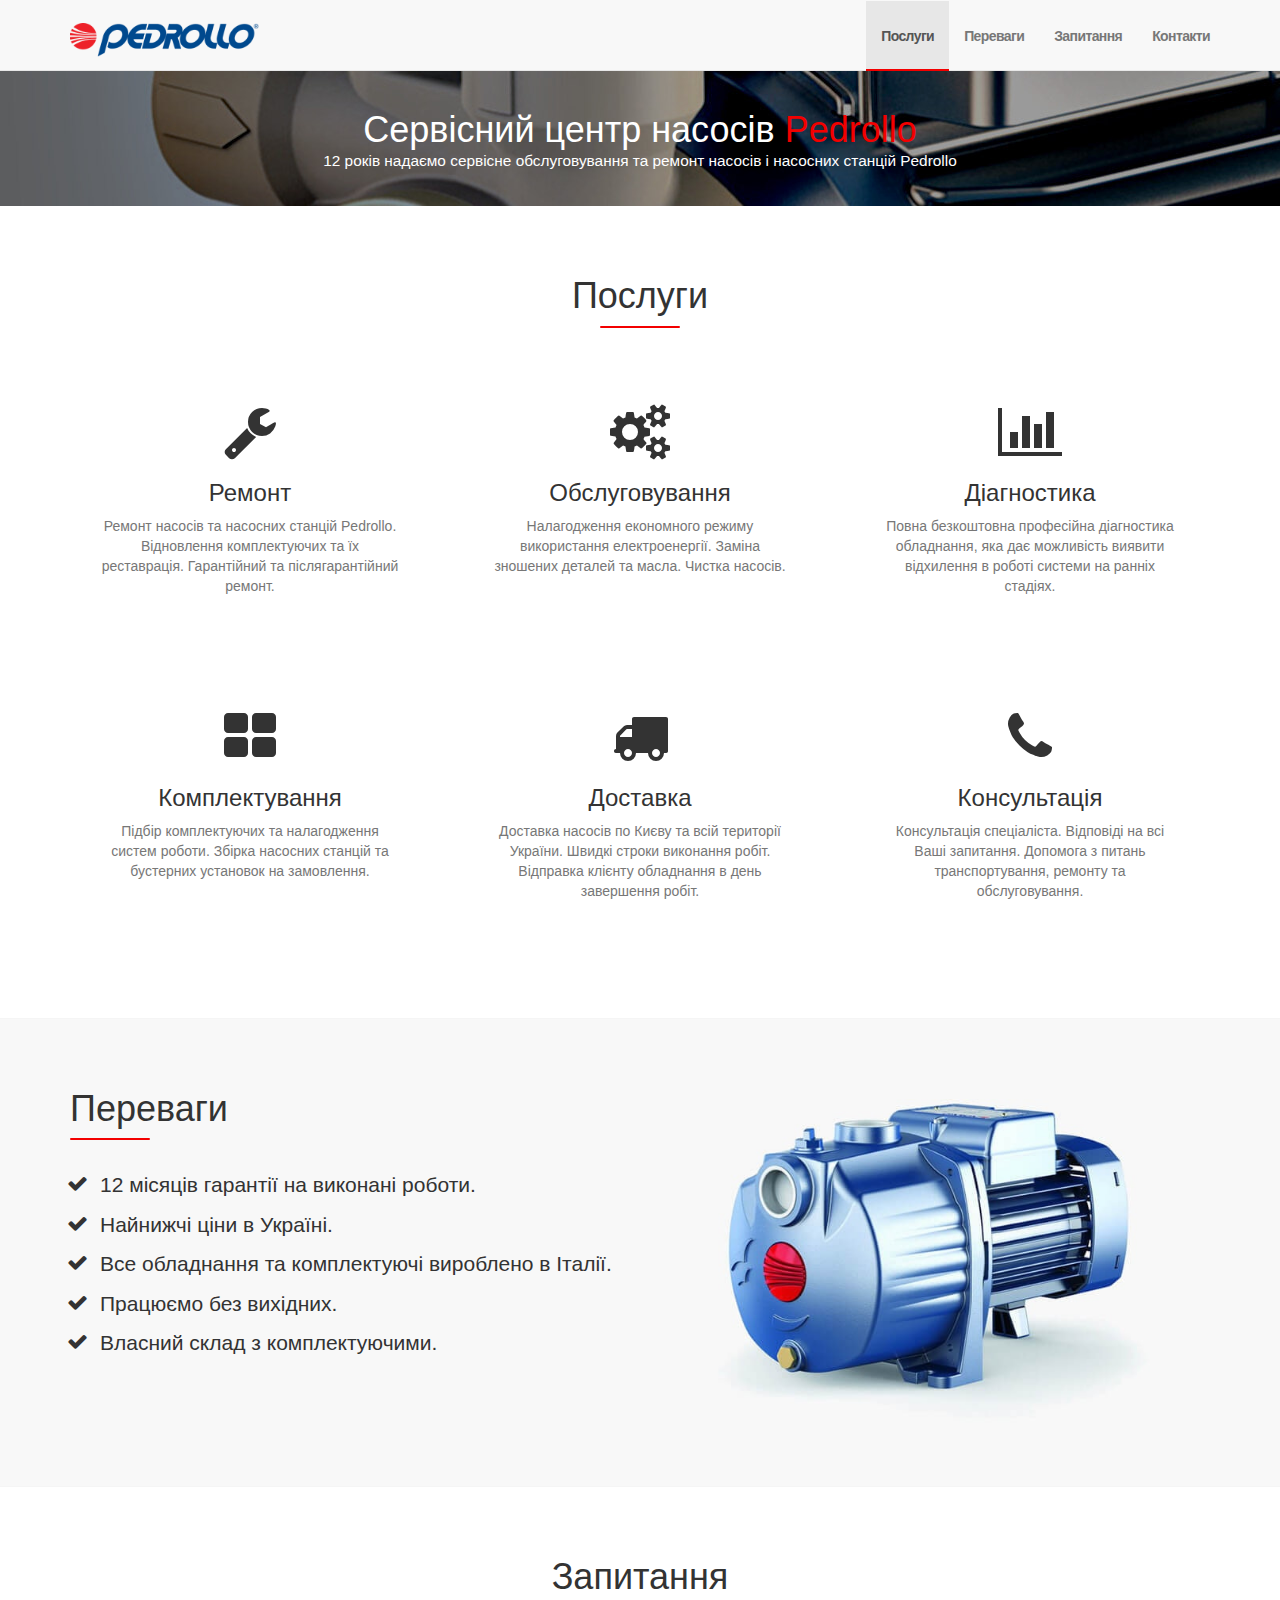
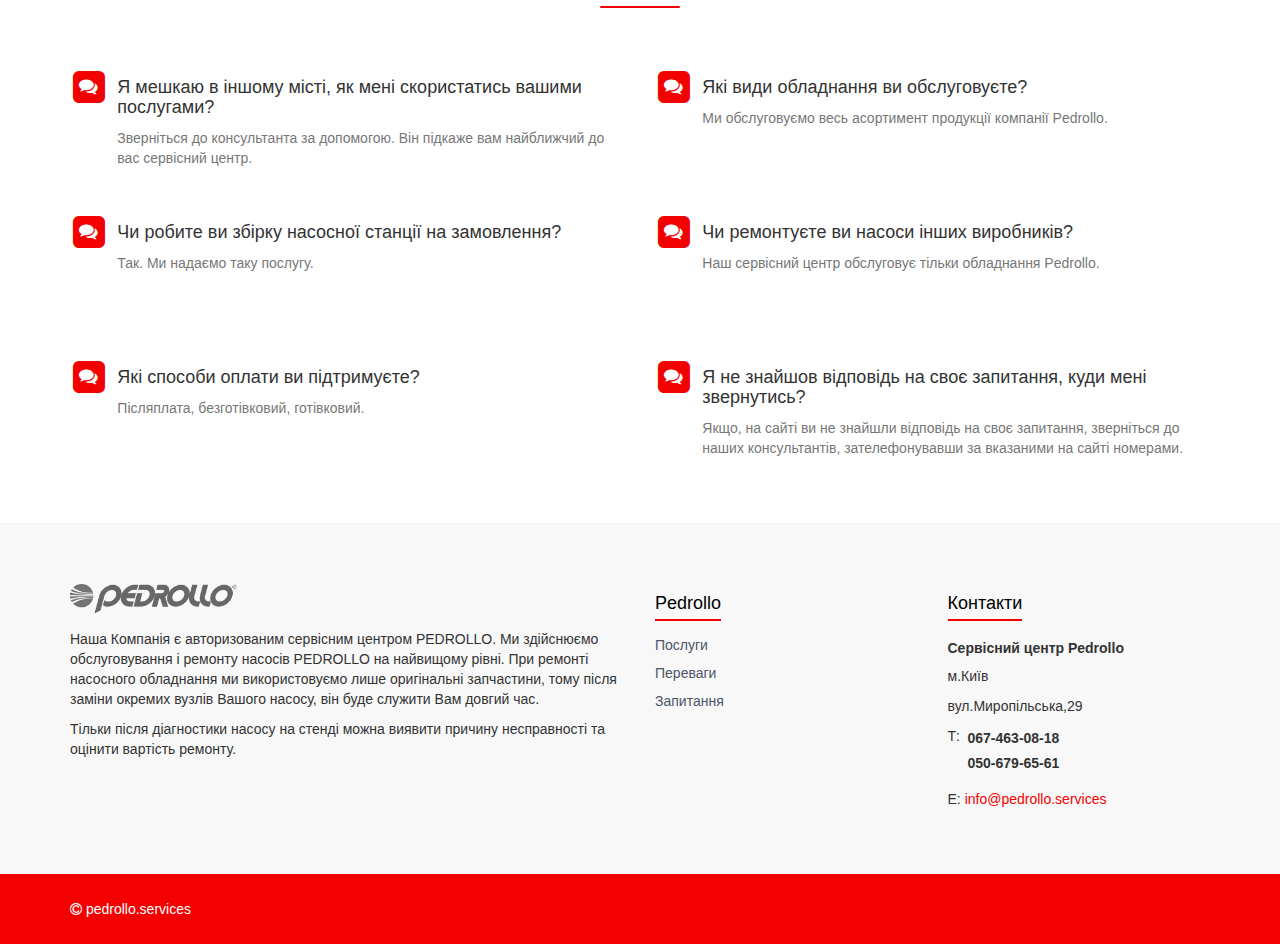
<file: index.html>
﻿<!DOCTYPE html>
<html lang="uk">
   <head>
      <!-- Google Tag Manager -->
      <script>(function(w,d,s,l,i){w[l]=w[l]||[];w[l].push({'gtm.start':
         new Date().getTime(),event:'gtm.js'});var f=d.getElementsByTagName(s)[0],
         j=d.createElement(s),dl=l!='dataLayer'?'&l='+l:'';j.async=true;j.src=
         'https://www.googletagmanager.com/gtm.js?id='+i+dl;f.parentNode.insertBefore(j,f);
         })(window,document,'script','dataLayer','GTM-MJZ92LW');
      </script>
      <!-- End Google Tag Manager -->	
      <title>Сервісний центр насосів Pedrollo. Якісний ремонт насосів.</title>
      <meta charset="utf-8">
      <meta http-equiv="X-UA-Compatible" content="IE=edge">
      <meta name="viewport" content="width=device-width, initial-scale=1">
      <meta name="keywords" content="cервісний центр pedrollo,ремонт насосів pedrollo,діагностика насосів pedrollo,комплектуючі для насосів">
      <meta name="description" content="Офіційний сервісний центр компанії Pedrollo. Ремонт, обслуговування та діагностика насосів і насосних станцій Pedrollo.">
      <meta property="og:locale" content="uk_UA" />
      <meta property="og:type" content="business.business">
      <meta property="og:title" content="Сервісний центр Pedrollo. Якісний ремонт насосів.">
      <meta property="og:description" content="Офіційний сервісний центр компанії Pedrollo. Ремонт, обслуговування та діагностика насосів і насосних станцій Pedrollo." />
      <meta property="og:url" content="http://pedrollo.services">
	   <meta property="og:image" content="/images/facebook-logo.jpg">
	  
      <meta property="business:contact_data:street_address" content="Миропільська, 29">
      <meta property="business:contact_data:locality" content="Київ">
      <meta property="business:contact_data:region" content="Київська область">
      <meta property="business:contact_data:postal_code" content="02192">
	   <meta property="business:contact_data:country_name" content="Украина">
	  
      <link rel="icon" sizes="32x32" href="./icons/32x32.png">
      <link rel="icon" sizes="57x57" href="./icons/57x57.png">
      <link rel="icon" sizes="72x72" href="./icons/72x72.png">
      <link rel="icon" sizes="76x76" href="./icons/76x76.png">
      <link rel="icon" sizes="114x114" href="./icons/114x114.png">
      <link rel="icon" sizes="120x120" href="./icons/120x120.png">
      <link rel="icon" sizes="128x128" href="./icons/128x128.png">
      <link rel="icon" sizes="144x144" href="./icons/144x144.png">
      <link rel="icon" sizes="152x152" href="./icons/152x152.png">
      <link rel="icon" sizes="196x196" href="./icons/196x196.png">
      <link rel="apple-touch-icon" sizes="76x76" href="./icons/76x76.png">
      <link rel="apple-touch-icon" sizes="120x120" href="./icons/120x120.png">
      <link rel="apple-touch-icon" sizes="128x128" href="./icons/128x128.png">
      <link rel="apple-touch-icon" sizes="144x144" href="./icons/144x144.png">
	  <link rel="apple-touch-icon" sizes="152x152" href="./icons/152x152.png">
      <link rel="stylesheet" href="css/styles.min.css?v=5fb7630f52e0171be8185b478f3734d1">
   </head>
   <body data-spy="scroll" data-target=".navbar" data-offset="400">
      <!-- Google Tag Manager (noscript) -->
      <noscript><iframe src="https://www.googletagmanager.com/ns.html?id=GTM-MJZ92LW"
         height="0" width="0" style="display:none;visibility:hidden"></iframe></noscript>
      <!-- End Google Tag Manager (noscript) -->	
      <div class="animated-buttons">
         <span class="phone-call visible-xs fa-stack" id="phone-call">
         <span class="fa fa-circle fa-stack-2x"></span>
         <span class="fa fa-phone fa-inverse fa-stack-1x"></span>
         </span>
         <a class="phone-call-small one visible-xs fa-stack" href="tel:044-465-52-14" id="one">
         <span class="fa fa-circle fa-stack-2x"></span>
         <span class="fa fa-phone fa-inverse fa-stack-1x"></span>
         <span class="telephone-number text-center">(067) 463-08-18</span>
         </a>
         <a class="phone-call-small two visible-xs fa-stack" href="tel:050-679-65-61" id="two">
         <span class="fa fa-circle fa-stack-2x"></span>
         <span class="fa fa-phone fa-inverse fa-stack-1x"></span>
         <span class="telephone-number text-center">050-679-65-61</span>
         </a>
      </div>
      <div class="page-wrap" id="page-wrap">
      <nav class="navbar navbar-default navbar-custom navbar-fixed-top">
         <!-- navbar -->
         <div class="container">
            <div class="navbar-header">
               <button type="button" class="navbar-toggle collapsed" data-toggle="collapse" data-target="#navbar" title="collapse menu" aria-expanded="false" aria-controls="navbar">
               <span class="icon-bar"></span>
               <span class="icon-bar"></span>
               <span class="icon-bar"></span>
               </button>
               <a class="navbar-brand text-center" href="#" id="navbar-brand"><img class="logo img-responsive" src="images/logo.png" alt="Pedrollo logo"></a>
            </div>
            <div id="navbar" class="collapse navbar-collapse">
               <ul class="nav navbar-nav navbar-right" id="navigation">
                  <li><a href="#services">Послуги</a></li>
                  <li><a href="#whywe">Переваги</a></li>
                  <li><a href="#answers">Запитання</a></li>
                  <li><a href="#contacts">Контакти</a></li>
               </ul>
            </div>
         </div>
      </nav>
      <div class="jumbotron-box">
         <!-- jumbotron -->
         <div class="jumbotron-custom">
            <h1 class="jumbotron-title">Сервісний центр насосів <span class="primary-color">Pedrollo</span></h1>
            <p class="jumbotron-subtitle text-center lead">12 років надаємо сервісне обслуговування та ремонт насосів і насосних станцій Pedrollo</p>
         </div>
      </div>
      <hr class="visible-xs">
      <div class="services section">
         <div class="container">
            <div class="title-box">
               <h2 class="h1 text-center navigation" id="services">Послуги</h2>
               <div class="underlined center-block"></div>
            </div>
            <div class="row">
               <div class="col-sm-6 col-md-4 text-center">
                  <div class="well">
                     <span class="fa fa-wrench fa-4x"></span>
                     <h3>Ремонт</h3>
                     <p class="text-muted">Ремонт насосів та насосних станцій Pedrollo. Відновлення комплектуючих та їх реставрація. Гарантійний та післягарантійний ремонт.</p>
                  </div>
               </div>
               <div class="col-sm-6 col-md-4 text-center">
                  <div class="well">
                     <span class="fa fa-cogs fa-4x"></span>
                     <h3>Обслуговування</h3>
                     <p class="text-muted">Налагодження економного режиму використання електроенергії. Заміна зношених деталей та масла. Чистка насосів.</p>
                  </div>
               </div>
               <div class="col-sm-6 col-md-4 text-center">
                  <div class="well">
                     <span class="fa fa-bar-chart fa-4x"></span>
                     <h3>Діагностика</h3>
                     <p class="text-muted">Повна безкоштовна професійна діагностика обладнання, яка дає можливість виявити відхилення в роботі системи на ранніх стадіях.</p>
                  </div>
               </div>
               <div class="col-sm-6 col-md-4 text-center">
                  <div class="well">
                     <span class="fa fa-th-large fa-4x"></span>
                     <h3>Комплектування</h3>
                     <p class="text-muted">Підбір комплектуючих та налагодження систем роботи. Збірка насосних станцій та бустерних установок на замовлення.</p>
                  </div>
               </div>
               <div class="col-sm-6 col-md-4 text-center">
                  <div class="well">
                     <span class="fa fa-truck fa-4x"></span>
                     <h3>Доставка</h3>
                     <p class="text-muted">Доставка насосів по Києву та всій території України. Швидкі строки виконання робіт. Відправка клієнту обладнання в день завершення робіт.</p>
                  </div>
               </div>
               <div class="col-sm-6 col-md-4 text-center">
                  <div class="well">
                     <span class="fa fa-phone fa-4x"></span>
                     <h3>Консультація</h3>
                     <p class="text-muted">Консультація спеціаліста. Відповіді на всі Ваші запитання. Допомога з питань транспортування, ремонту та обслуговування.</p>
                  </div>
               </div>
            </div>
         </div>
      </div>
      <div class="bg-gray">
         <div class="container why-we section">
            <div class="row">
               <div class="col-md-6">
                  <div class="title-box">
                     <h2 class="h1 navigation" id="whywe">Переваги</h2>
                     <div class="underlined"></div>
                  </div>
                  <ul class="fa-ul">
                     <li class="lead"><span class="fa-li fa fa-check"></span>12 місяців гарантії на виконані роботи.</li>
                     <li class="lead"><span class="fa-li fa fa-check"></span>Найнижчі ціни в Україні.</li>
                     <li class="lead"><span class="fa-li fa fa-check"></span>Все обладнання та комплектуючі вироблено в Італії.</li>
                     <li class="lead"><span class="fa-li fa fa-check"></span>Працюємо без вихідних.</li>
                     <li class="lead"><span class="fa-li fa fa-check"></span>Власний склад з комплектуючими.</li>
                  </ul>
               </div>
               <div class="col-md-6 text-center">
                  <img class="img-responsive chart hidden-sm hidden-xs pull-right margin-top" src="images/pump.jpg" alt="Pump">
               </div>
            </div>
         </div>
      </div>
      <div class="container answers section">
         <div class="title-box">
            <h2 class="h1 text-center navigation" id="answers">Запитання</h2>
            <div class="underlined center-block"></div>
         </div>
         <div class="row">
            <div class="col-sm-6 col-xs-11 margin-top">
               <div class="media">
                  <div class="media-left">
                     <span class="fa-stack fa-lg">
                     <span class="fa fa-square fa-stack-2x"></span>
                     <span class="fa fa-comments fa-stack-1x fa-inverse"></span>
                     </span>
                  </div>
                  <div class="media-body">
                     <h4>Я мешкаю в іншому місті, як мені скористатись вашими послугами?</h4>
                     <p class="text-muted">Зверніться до консультанта за допомогою. Він підкаже вам найближчий до вас сервісний центр.</p>
                  </div>
               </div>
            </div>
            <div class="col-sm-6 col-xs-11 margin-top">
               <div class="media">
                  <div class="media-left">
                     <span class="fa-stack fa-lg">
                     <span class="fa fa-square fa-stack-2x"></span>
                     <span class="fa fa-comments fa-stack-1x fa-inverse"></span>
                     </span>
                  </div>
                  <div class="media-body">
                     <h4>Які види обладнання ви обслуговуєте?</h4>
                     <p class="text-muted">Ми обслуговуємо весь асортимент продукції компанії Pedrollo.</p>
                  </div>
               </div>
            </div>
            <div class="clearfix"></div>
            <div class="col-sm-6 col-xs-11 margin-top">
               <div class="media">
                  <div class="media-left">
                     <span class="fa-stack fa-lg">
                     <span class="fa fa-square fa-stack-2x"></span>
                     <span class="fa fa-comments fa-stack-1x fa-inverse"></span>
                     </span>
                  </div>
                  <div class="media-body">
                     <h4>Чи робите ви збірку насосної станції на замовлення?</h4>
                     <p class="text-muted">Так. Ми надаємо таку послугу.</p>
                  </div>
               </div>
            </div>
            <div class="col-sm-6 col-xs-11 margin-top">
               <div class="media">
                  <div class="media-left">
                     <span class="fa-stack fa-lg">
                     <span class="fa fa-square fa-stack-2x"></span>
                     <span class="fa fa-comments fa-stack-1x fa-inverse"></span>
                     </span>
                  </div>
                  <div class="media-body">
                     <h4>Чи ремонтуєте ви насоси інших виробників?</h4>
                     <p class="text-muted">Наш сервісний центр обслуговує тільки обладнання Pedrollo.</p>
                  </div>
               </div>
            </div>
            <div class="clearfix"></div>
            <div class="col-sm-6 col-xs-11 margin-top">
               <div class="media">
                  <div class="media-left">
                     <span class="fa-stack fa-lg">
                     <span class="fa fa-square fa-stack-2x"></span>
                     <span class="fa fa-comments fa-stack-1x fa-inverse"></span>
                     </span>
                  </div>
                  <div class="media-body">
                     <h4>Які способи оплати ви підтримуєте?</h4>
                     <p class="text-muted">Післяплата, безготівковий, готівковий.</p>
                  </div>
               </div>
            </div>
            <div class="col-sm-6 col-xs-11 margin-top">
               <div class="media">
                  <div class="media-left">
                     <span class="fa-stack fa-lg">
                     <span class="fa fa-square fa-stack-2x"></span>
                     <span class="fa fa-comments fa-stack-1x fa-inverse"></span>
                     </span>
                  </div>
                  <div class="media-body">
                     <h4>Я не знайшов відповідь на своє запитання, куди мені звернутись?</h4>
                     <p class="text-muted">Якщо, на сайті ви не знайшли відповідь на своє запитання, зверніться до наших консультантів, зателефонувавши за вказаними на сайті номерами.</p>
                  </div>
               </div>
            </div>
            <div class="clearfix"></div>
         </div>
      </div>
      <div class="bg-gray">
         <div class="container footer">
            <!-- footer -->
            <footer>
               <div class="row">
                  <div class="col-md-offset-0 col-sm-6 col-sm-offset-0 col-xs-10 col-xs-offset-1 text-left margin-top about-footer">
                     <img class="img-responsive" src="images/logoB&W.png" alt="Pedrollo">
                     <p>Наша Компанія є авторизованим сервісним центром PEDROLLO. Ми здійснюємо обслуговування і ремонту насосів PEDROLLO на найвищому рівні. При ремонті насосного обладнання ми використовуємо лише оригінальні запчастини, тому після заміни окремих вузлів Вашого насосу, він буде служити Вам довгий час.</p>
                     <p>Тільки після діагностики насосу на стенді можна виявити причину несправності та оцінити вартість ремонту.
                     </p>
                  </div>
                  <div class="col-md-3 col-md-offset-0 col-sm-2 col-sm-offset-0 col-xs-10 col-xs-offset-1 text-left margin-top">
                     <h4 class="black underlined-footer">Pedrollo</h4>
                     <ul class="list-unstyled">
                        <li><a href="#services">Послуги</a></li>
                        <li><a href="#whywe">Переваги</a></li>
                        <li><a href="#answers">Запитання</a></li>
                     </ul>
                  </div>
                  <div class="col-md-3 col-md-offset-0 col-sm-4 col-sm-offset-0 col-xs-10 col-xs-offset-1 text-left margin-top contact-box">
                     <h4 class="black underlined-footer" id="contacts">Контакти</h4>
                     <h5><b>Сервісний центр Pedrollo</b></h5>
                     <p>м.Київ</p>
                     <p>вул.Миропільська,29</p>
                     <p class="pull-left">Т:</p>
                     <ul class="telephone-box list-unstyled">
                        <li><b>067-463-08-18</b></li>
                        <li><b>050-679-65-61</b></li>
                     </ul>
                     <p>E: <a class="mail" href="mailto:info@pedrollo.services">info@pedrollo.services</a></p>
                  </div>
               </div>
            </footer>
         </div>
         <!-- footer end -->
      </div>
      <div class="small-footer">
         <div class="container">
            <p class="white"><span class="fa fa-copyright white"></span> pedrollo.services</p>
         </div>
      </div>

      <link rel="stylesheet" href="css/lib.min.css?v=5fb7630f52e0171be8185b478f3734d1">
      <script src="js/lib.min.js?v=5fb7630f52e0171be8185b478f3734d1"></script>
      <script src="js/main.min.js?v=5fb7630f52e0171be8185b478f3734d1"></script>
   </body>
</html>
</file>
<file: css/styles.min.css>
.page-wrap{transition:opacity .3s ease;z-index:3}.page-fade{opacity:.1}.white{color:#fff}.primary-color{color:#f30000}.black{color:#000}.bg-gray{background-color:#f8f8f8;border-bottom:1px solid #f5f5f5;border-top:1px solid #f5f5f5}.margin-top{margin-top:30px}.underlined-footer{border-bottom:2px solid #f30000;display:inline-block;margin-bottom:10px;padding-bottom:5px}.underlined{background-color:#f30000;border-radius:5px;height:2px;margin-bottom:30px;width:80px}.navigation:before{content:" ";display:block;height:100px;margin-top:-100px;visibility:hidden}.navbar-custom{margin-bottom:0}.jumbotron-custom{text-align:center}.jumbotron-custom .jumbotron-subtitle{font-weight:400}.services .well{background-color:#fff;border:1px solid #fff;border-radius:0;box-shadow:none;margin-bottom:5px;transition:all .3s ease}.why-we li{margin-bottom:10px}.why-we i{color:grey}.answers .fa-square{color:#f30000}.footer{padding-bottom:50px;padding-top:30px}.footer a{color:#4c5667;line-height:200%;text-decoration:none}.footer a:hover{color:#f30000}.about-footer img{height:30px;margin-bottom:15px}.telephone-box{margin-left:25px}.contact-box ul{margin-left:20px}.contact-box ul li{line-height:175%}.contact-box .mail{color:#f30000}.small-footer{background-color:#f30000;padding:25px}.small-footer p{margin-bottom:0}@media (max-width:767px){.section{padding-bottom:60px;padding-top:60px}.title-box{text-align:center}.underlined{margin:0 auto 30px}.navbar-custom{border-bottom:1px solid #f30000;line-height:30px}.navbar-custom .navbar-nav>.active a,.navbar-custom .navbar-nav>.active a:hover{background-color:#f8f8f8;color:#f30000}.navbar-custom .navbar-toggle{border-color:#f8f8f8}.navbar-custom .navbar-toggle:hover{background-color:#f8f8f8}.navbar-custom .navbar-nav li a{height:50px}.navbar-custom .navbar-brand{padding:14px 10px}.navbar-custom .navbar-brand .logo{display:inline-block;max-height:30px}.jumbotron-box{margin-top:50px}.jumbotron-box .jumbotron-custom{color:#4c5667;padding:35px 15px}.jumbotron-box .jumbotron-custom h1{font-size:38px;font-weight:300;line-height:125%}.jumbotron-box .jumbotron-custom p{line-height:150%}.services .well{padding:20px 15px}.small-footer{font-size:11px;padding:15px}}@media (min-width:768px){.section{padding-bottom:50px;padding-top:50px}.navigation:before{height:140px;margin-top:-140px}.navbar-custom .navbar-collapse,.navbar-custom .navbar-nav li,.navbar-custom .navbar-nav li a{height:70px}.navbar-custom .navbar-nav>li>a{font-weight:600;letter-spacing:-.6px;line-height:40px;position:relative;top:1px;transition:color .4s ease}.navbar-custom .navbar-nav>li>a:hover{color:#4c5667}.navbar-custom .navbar-brand{padding-bottom:18px;padding-top:23px}.navbar-custom .navbar-brand .logo{height:34px}.navbar-custom .navbar-nav>.active a{border-bottom:2px solid #f30000}.navbar-custom .navbar-nav>.active a,.navbar-custom .navbar-nav>.active a:focus,.navbar-custom .navbar-nav>.active a:hover{background-color:#f8f8f8;color:#f30000}.jumbotron-box{background:url(../images/back.jpg);margin-top:70px}.jumbotron-box .jumbotron-custom{color:#fff;padding:40px 40px 35px}.jumbotron-box .jumbotron-custom .jumbotron-title{margin:0}.jumbotron-box .jumbotron-custom .jumbotron-subtitle{font-size:1.1em;margin:0}.services .well{height:300px;overflow:hidden;padding:45px 30px;-webkit-user-select:none;-moz-user-select:none;-ms-user-select:none;user-select:none}.services .well:hover{background-color:#f8f8f8;border-color:#d3d3d3;color:#f30000}.answers .media{min-height:115px}.about-footer{padding-right:8em}}@media (min-width:768px) and (max-width:1020px){.why-we .title-box,.why-we ul{padding-left:50px}}@media (min-width:768px) and (max-width:1200px){.answers .media{min-height:135px}}@font-face{font-family:open-sans;font-weight:400;src:url(../fonts/OpenSans-Regular.ttf)}@font-face{font-family:open-sans;font-weight:300;src:url(../fonts/OpenSans-Light.ttf)}@font-face{font-family:open-sans;font-weight:600;src:url(../fonts/OpenSans-Semibold.ttf)}body{color:#4c5667;font-family:open-sans,sans-serif;width:100%}hr{border-top:1px solid #d3d3d3;display:block;height:1px;margin:auto;padding:0;width:60%}.h1,h3{font-weight:300}.animated-buttons .phone-call,.animated-buttons .phone-call-small{bottom:30px;color:#f30000;font-size:35px;position:fixed;right:30px;text-shadow:0 3px 6px rgba(0,0,0,.275);z-index:2}.animated-buttons .phone-call-small:focus,.animated-buttons .phone-call:focus{outline:0}.animated-buttons .phone-call-small{color:#f30000;font-size:25px;right:39px;-webkit-transform:scale(0);transform:scale(0);z-index:1}.animated-buttons .one{bottom:110px}.animated-buttons .two{bottom:170px}.animated-buttons .three{bottom:230px}.animated-buttons .telephone-number{background-color:#f8f8f8;border:1px solid grey;border-radius:3px;bottom:4px;box-shadow:3px 3px 10px grey;color:#000;font-size:14px;height:40px;line-height:38px;position:absolute;right:55px;width:110px}
</file>
<file: css/lib.min.css>
html{font-family:sans-serif;-webkit-text-size-adjust:100%;-ms-text-size-adjust:100%}body{margin:0}article,aside,details,figcaption,figure,footer,header,hgroup,main,menu,nav,section,summary{display:block}audio,canvas,progress,video{display:inline-block;vertical-align:baseline}audio:not([controls]){display:none;height:0}[hidden],template{display:none}a{background-color:transparent}a:active,a:hover{outline:0}abbr[title]{border-bottom:1px dotted}b,strong{font-weight:700}dfn{font-style:italic}h1{margin:.67em 0;font-size:2em}mark{color:#000;background:#ff0}small{font-size:80%}sub,sup{position:relative;font-size:75%;line-height:0;vertical-align:baseline}sup{top:-.5em}sub{bottom:-.25em}img{border:0}svg:not(:root){overflow:hidden}figure{margin:1em 40px}hr{height:0;box-sizing:content-box}pre{overflow:auto}code,kbd,pre,samp{font-family:monospace,monospace;font-size:1em}button,input,optgroup,select,textarea{margin:0;font:inherit;color:inherit}button{overflow:visible}button,select{text-transform:none}button,html input[type=button],input[type=reset],input[type=submit]{-webkit-appearance:button;cursor:pointer}button[disabled],html input[disabled]{cursor:default}button::-moz-focus-inner,input::-moz-focus-inner{padding:0;border:0}input{line-height:normal}input[type=checkbox],input[type=radio]{box-sizing:border-box;padding:0}input[type=number]::-webkit-inner-spin-button,input[type=number]::-webkit-outer-spin-button{height:auto}input[type=search]{box-sizing:content-box;-webkit-appearance:textfield}input[type=search]::-webkit-search-cancel-button,input[type=search]::-webkit-search-decoration{-webkit-appearance:none}fieldset{padding:.35em .625em .75em;margin:0 2px;border:1px solid silver}textarea{overflow:auto}optgroup{font-weight:700}table{border-spacing:0;border-collapse:collapse}td,th{padding:0}@media print{*,:after,:before{color:#000!important;text-shadow:none!important;background:transparent!important;box-shadow:none!important}a,a:visited{text-decoration:underline}a[href]:after{content:" (" attr(href) ")"}abbr[title]:after{content:" (" attr(title) ")"}a[href^="#"]:after,a[href^="javascript:"]:after{content:""}blockquote,pre{border:1px solid #999;page-break-inside:avoid}thead{display:table-header-group}img,tr{page-break-inside:avoid}img{max-width:100%!important}h2,h3,p{orphans:3;widows:3}h2,h3{page-break-after:avoid}.navbar{display:none}.btn>.caret,.dropup>.btn>.caret{border-top-color:#000!important}.label{border:1px solid #000}.table{border-collapse:collapse!important}.table td,.table th{background-color:#fff!important}.table-bordered td,.table-bordered th{border:1px solid #ddd!important}}@font-face{font-family:Glyphicons Halflings;src:url(../fonts/glyphicons-halflings-regular.eot);src:url(../fonts/glyphicons-halflings-regular.eot?#iefix) format("embedded-opentype"),url(../fonts/glyphicons-halflings-regular.woff2) format("woff2"),url(../fonts/glyphicons-halflings-regular.woff) format("woff"),url(../fonts/glyphicons-halflings-regular.ttf) format("truetype"),url(../fonts/glyphicons-halflings-regular.svg#glyphicons_halflingsregular) format("svg")}.glyphicon{position:relative;top:1px;display:inline-block;font-family:Glyphicons Halflings;font-style:normal;font-weight:400;line-height:1;-webkit-font-smoothing:antialiased;-moz-osx-font-smoothing:grayscale}.glyphicon-asterisk:before{content:"\002a"}.glyphicon-plus:before{content:"\002b"}.glyphicon-eur:before,.glyphicon-euro:before{content:"\20ac"}.glyphicon-minus:before{content:"\2212"}.glyphicon-cloud:before{content:"\2601"}.glyphicon-envelope:before{content:"\2709"}.glyphicon-pencil:before{content:"\270f"}.glyphicon-glass:before{content:"\e001"}.glyphicon-music:before{content:"\e002"}.glyphicon-search:before{content:"\e003"}.glyphicon-heart:before{content:"\e005"}.glyphicon-star:before{content:"\e006"}.glyphicon-star-empty:before{content:"\e007"}.glyphicon-user:before{content:"\e008"}.glyphicon-film:before{content:"\e009"}.glyphicon-th-large:before{content:"\e010"}.glyphicon-th:before{content:"\e011"}.glyphicon-th-list:before{content:"\e012"}.glyphicon-ok:before{content:"\e013"}.glyphicon-remove:before{content:"\e014"}.glyphicon-zoom-in:before{content:"\e015"}.glyphicon-zoom-out:before{content:"\e016"}.glyphicon-off:before{content:"\e017"}.glyphicon-signal:before{content:"\e018"}.glyphicon-cog:before{content:"\e019"}.glyphicon-trash:before{content:"\e020"}.glyphicon-home:before{content:"\e021"}.glyphicon-file:before{content:"\e022"}.glyphicon-time:before{content:"\e023"}.glyphicon-road:before{content:"\e024"}.glyphicon-download-alt:before{content:"\e025"}.glyphicon-download:before{content:"\e026"}.glyphicon-upload:before{content:"\e027"}.glyphicon-inbox:before{content:"\e028"}.glyphicon-play-circle:before{content:"\e029"}.glyphicon-repeat:before{content:"\e030"}.glyphicon-refresh:before{content:"\e031"}.glyphicon-list-alt:before{content:"\e032"}.glyphicon-lock:before{content:"\e033"}.glyphicon-flag:before{content:"\e034"}.glyphicon-headphones:before{content:"\e035"}.glyphicon-volume-off:before{content:"\e036"}.glyphicon-volume-down:before{content:"\e037"}.glyphicon-volume-up:before{content:"\e038"}.glyphicon-qrcode:before{content:"\e039"}.glyphicon-barcode:before{content:"\e040"}.glyphicon-tag:before{content:"\e041"}.glyphicon-tags:before{content:"\e042"}.glyphicon-book:before{content:"\e043"}.glyphicon-bookmark:before{content:"\e044"}.glyphicon-print:before{content:"\e045"}.glyphicon-camera:before{content:"\e046"}.glyphicon-font:before{content:"\e047"}.glyphicon-bold:before{content:"\e048"}.glyphicon-italic:before{content:"\e049"}.glyphicon-text-height:before{content:"\e050"}.glyphicon-text-width:before{content:"\e051"}.glyphicon-align-left:before{content:"\e052"}.glyphicon-align-center:before{content:"\e053"}.glyphicon-align-right:before{content:"\e054"}.glyphicon-align-justify:before{content:"\e055"}.glyphicon-list:before{content:"\e056"}.glyphicon-indent-left:before{content:"\e057"}.glyphicon-indent-right:before{content:"\e058"}.glyphicon-facetime-video:before{content:"\e059"}.glyphicon-picture:before{content:"\e060"}.glyphicon-map-marker:before{content:"\e062"}.glyphicon-adjust:before{content:"\e063"}.glyphicon-tint:before{content:"\e064"}.glyphicon-edit:before{content:"\e065"}.glyphicon-share:before{content:"\e066"}.glyphicon-check:before{content:"\e067"}.glyphicon-move:before{content:"\e068"}.glyphicon-step-backward:before{content:"\e069"}.glyphicon-fast-backward:before{content:"\e070"}.glyphicon-backward:before{content:"\e071"}.glyphicon-play:before{content:"\e072"}.glyphicon-pause:before{content:"\e073"}.glyphicon-stop:before{content:"\e074"}.glyphicon-forward:before{content:"\e075"}.glyphicon-fast-forward:before{content:"\e076"}.glyphicon-step-forward:before{content:"\e077"}.glyphicon-eject:before{content:"\e078"}.glyphicon-chevron-left:before{content:"\e079"}.glyphicon-chevron-right:before{content:"\e080"}.glyphicon-plus-sign:before{content:"\e081"}.glyphicon-minus-sign:before{content:"\e082"}.glyphicon-remove-sign:before{content:"\e083"}.glyphicon-ok-sign:before{content:"\e084"}.glyphicon-question-sign:before{content:"\e085"}.glyphicon-info-sign:before{content:"\e086"}.glyphicon-screenshot:before{content:"\e087"}.glyphicon-remove-circle:before{content:"\e088"}.glyphicon-ok-circle:before{content:"\e089"}.glyphicon-ban-circle:before{content:"\e090"}.glyphicon-arrow-left:before{content:"\e091"}.glyphicon-arrow-right:before{content:"\e092"}.glyphicon-arrow-up:before{content:"\e093"}.glyphicon-arrow-down:before{content:"\e094"}.glyphicon-share-alt:before{content:"\e095"}.glyphicon-resize-full:before{content:"\e096"}.glyphicon-resize-small:before{content:"\e097"}.glyphicon-exclamation-sign:before{content:"\e101"}.glyphicon-gift:before{content:"\e102"}.glyphicon-leaf:before{content:"\e103"}.glyphicon-fire:before{content:"\e104"}.glyphicon-eye-open:before{content:"\e105"}.glyphicon-eye-close:before{content:"\e106"}.glyphicon-warning-sign:before{content:"\e107"}.glyphicon-plane:before{content:"\e108"}.glyphicon-calendar:before{content:"\e109"}.glyphicon-random:before{content:"\e110"}.glyphicon-comment:before{content:"\e111"}.glyphicon-magnet:before{content:"\e112"}.glyphicon-chevron-up:before{content:"\e113"}.glyphicon-chevron-down:before{content:"\e114"}.glyphicon-retweet:before{content:"\e115"}.glyphicon-shopping-cart:before{content:"\e116"}.glyphicon-folder-close:before{content:"\e117"}.glyphicon-folder-open:before{content:"\e118"}.glyphicon-resize-vertical:before{content:"\e119"}.glyphicon-resize-horizontal:before{content:"\e120"}.glyphicon-hdd:before{content:"\e121"}.glyphicon-bullhorn:before{content:"\e122"}.glyphicon-bell:before{content:"\e123"}.glyphicon-certificate:before{content:"\e124"}.glyphicon-thumbs-up:before{content:"\e125"}.glyphicon-thumbs-down:before{content:"\e126"}.glyphicon-hand-right:before{content:"\e127"}.glyphicon-hand-left:before{content:"\e128"}.glyphicon-hand-up:before{content:"\e129"}.glyphicon-hand-down:before{content:"\e130"}.glyphicon-circle-arrow-right:before{content:"\e131"}.glyphicon-circle-arrow-left:before{content:"\e132"}.glyphicon-circle-arrow-up:before{content:"\e133"}.glyphicon-circle-arrow-down:before{content:"\e134"}.glyphicon-globe:before{content:"\e135"}.glyphicon-wrench:before{content:"\e136"}.glyphicon-tasks:before{content:"\e137"}.glyphicon-filter:before{content:"\e138"}.glyphicon-briefcase:before{content:"\e139"}.glyphicon-fullscreen:before{content:"\e140"}.glyphicon-dashboard:before{content:"\e141"}.glyphicon-paperclip:before{content:"\e142"}.glyphicon-heart-empty:before{content:"\e143"}.glyphicon-link:before{content:"\e144"}.glyphicon-phone:before{content:"\e145"}.glyphicon-pushpin:before{content:"\e146"}.glyphicon-usd:before{content:"\e148"}.glyphicon-gbp:before{content:"\e149"}.glyphicon-sort:before{content:"\e150"}.glyphicon-sort-by-alphabet:before{content:"\e151"}.glyphicon-sort-by-alphabet-alt:before{content:"\e152"}.glyphicon-sort-by-order:before{content:"\e153"}.glyphicon-sort-by-order-alt:before{content:"\e154"}.glyphicon-sort-by-attributes:before{content:"\e155"}.glyphicon-sort-by-attributes-alt:before{content:"\e156"}.glyphicon-unchecked:before{content:"\e157"}.glyphicon-expand:before{content:"\e158"}.glyphicon-collapse-down:before{content:"\e159"}.glyphicon-collapse-up:before{content:"\e160"}.glyphicon-log-in:before{content:"\e161"}.glyphicon-flash:before{content:"\e162"}.glyphicon-log-out:before{content:"\e163"}.glyphicon-new-window:before{content:"\e164"}.glyphicon-record:before{content:"\e165"}.glyphicon-save:before{content:"\e166"}.glyphicon-open:before{content:"\e167"}.glyphicon-saved:before{content:"\e168"}.glyphicon-import:before{content:"\e169"}.glyphicon-export:before{content:"\e170"}.glyphicon-send:before{content:"\e171"}.glyphicon-floppy-disk:before{content:"\e172"}.glyphicon-floppy-saved:before{content:"\e173"}.glyphicon-floppy-remove:before{content:"\e174"}.glyphicon-floppy-save:before{content:"\e175"}.glyphicon-floppy-open:before{content:"\e176"}.glyphicon-credit-card:before{content:"\e177"}.glyphicon-transfer:before{content:"\e178"}.glyphicon-cutlery:before{content:"\e179"}.glyphicon-header:before{content:"\e180"}.glyphicon-compressed:before{content:"\e181"}.glyphicon-earphone:before{content:"\e182"}.glyphicon-phone-alt:before{content:"\e183"}.glyphicon-tower:before{content:"\e184"}.glyphicon-stats:before{content:"\e185"}.glyphicon-sd-video:before{content:"\e186"}.glyphicon-hd-video:before{content:"\e187"}.glyphicon-subtitles:before{content:"\e188"}.glyphicon-sound-stereo:before{content:"\e189"}.glyphicon-sound-dolby:before{content:"\e190"}.glyphicon-sound-5-1:before{content:"\e191"}.glyphicon-sound-6-1:before{content:"\e192"}.glyphicon-sound-7-1:before{content:"\e193"}.glyphicon-copyright-mark:before{content:"\e194"}.glyphicon-registration-mark:before{content:"\e195"}.glyphicon-cloud-download:before{content:"\e197"}.glyphicon-cloud-upload:before{content:"\e198"}.glyphicon-tree-conifer:before{content:"\e199"}.glyphicon-tree-deciduous:before{content:"\e200"}.glyphicon-cd:before{content:"\e201"}.glyphicon-save-file:before{content:"\e202"}.glyphicon-open-file:before{content:"\e203"}.glyphicon-level-up:before{content:"\e204"}.glyphicon-copy:before{content:"\e205"}.glyphicon-paste:before{content:"\e206"}.glyphicon-alert:before{content:"\e209"}.glyphicon-equalizer:before{content:"\e210"}.glyphicon-king:before{content:"\e211"}.glyphicon-queen:before{content:"\e212"}.glyphicon-pawn:before{content:"\e213"}.glyphicon-bishop:before{content:"\e214"}.glyphicon-knight:before{content:"\e215"}.glyphicon-baby-formula:before{content:"\e216"}.glyphicon-tent:before{content:"\26fa"}.glyphicon-blackboard:before{content:"\e218"}.glyphicon-bed:before{content:"\e219"}.glyphicon-apple:before{content:"\f8ff"}.glyphicon-erase:before{content:"\e221"}.glyphicon-hourglass:before{content:"\231b"}.glyphicon-lamp:before{content:"\e223"}.glyphicon-duplicate:before{content:"\e224"}.glyphicon-piggy-bank:before{content:"\e225"}.glyphicon-scissors:before{content:"\e226"}.glyphicon-bitcoin:before,.glyphicon-btc:before,.glyphicon-xbt:before{content:"\e227"}.glyphicon-jpy:before,.glyphicon-yen:before{content:"\00a5"}.glyphicon-rub:before,.glyphicon-ruble:before{content:"\20bd"}.glyphicon-scale:before{content:"\e230"}.glyphicon-ice-lolly:before{content:"\e231"}.glyphicon-ice-lolly-tasted:before{content:"\e232"}.glyphicon-education:before{content:"\e233"}.glyphicon-option-horizontal:before{content:"\e234"}.glyphicon-option-vertical:before{content:"\e235"}.glyphicon-menu-hamburger:before{content:"\e236"}.glyphicon-modal-window:before{content:"\e237"}.glyphicon-oil:before{content:"\e238"}.glyphicon-grain:before{content:"\e239"}.glyphicon-sunglasses:before{content:"\e240"}.glyphicon-text-size:before{content:"\e241"}.glyphicon-text-color:before{content:"\e242"}.glyphicon-text-background:before{content:"\e243"}.glyphicon-object-align-top:before{content:"\e244"}.glyphicon-object-align-bottom:before{content:"\e245"}.glyphicon-object-align-horizontal:before{content:"\e246"}.glyphicon-object-align-left:before{content:"\e247"}.glyphicon-object-align-vertical:before{content:"\e248"}.glyphicon-object-align-right:before{content:"\e249"}.glyphicon-triangle-right:before{content:"\e250"}.glyphicon-triangle-left:before{content:"\e251"}.glyphicon-triangle-bottom:before{content:"\e252"}.glyphicon-triangle-top:before{content:"\e253"}.glyphicon-console:before{content:"\e254"}.glyphicon-superscript:before{content:"\e255"}.glyphicon-subscript:before{content:"\e256"}.glyphicon-menu-left:before{content:"\e257"}.glyphicon-menu-right:before{content:"\e258"}.glyphicon-menu-down:before{content:"\e259"}.glyphicon-menu-up:before{content:"\e260"}*,:after,:before{box-sizing:border-box}html{font-size:10px;-webkit-tap-highlight-color:rgba(0,0,0,0)}body{font-family:Helvetica Neue,Helvetica,Arial,sans-serif;font-size:14px;line-height:1.42857143;color:#333;background-color:#fff}button,input,select,textarea{font-family:inherit;font-size:inherit;line-height:inherit}a{color:#337ab7;text-decoration:none}a:focus,a:hover{color:#23527c;text-decoration:underline}a:focus{outline:5px auto -webkit-focus-ring-color;outline-offset:-2px}figure{margin:0}img{vertical-align:middle}.carousel-inner>.item>a>img,.carousel-inner>.item>img,.img-responsive,.thumbnail>img,.thumbnail a>img{display:block;max-width:100%;height:auto}.img-rounded{border-radius:6px}.img-thumbnail{display:inline-block;max-width:100%;height:auto;padding:4px;line-height:1.42857143;background-color:#fff;border:1px solid #ddd;border-radius:4px;transition:all .2s ease-in-out}.img-circle{border-radius:50%}hr{margin-top:20px;margin-bottom:20px;border:0;border-top:1px solid #eee}[role=button]{cursor:pointer}.h1,.h2,.h3,.h4,.h5,.h6,h1,h2,h3,h4,h5,h6{font-family:inherit;font-weight:500;line-height:1.1;color:inherit}.h1 .small,.h1 small,.h2 .small,.h2 small,.h3 .small,.h3 small,.h4 .small,.h4 small,.h5 .small,.h5 small,.h6 .small,.h6 small,h1 .small,h1 small,h2 .small,h2 small,h3 .small,h3 small,h4 .small,h4 small,h5 .small,h5 small,h6 .small,h6 small{font-weight:400;line-height:1;color:#777}.h1,.h2,.h3,h1,h2,h3{margin-top:20px;margin-bottom:10px}.h1 .small,.h1 small,.h2 .small,.h2 small,.h3 .small,.h3 small,h1 .small,h1 small,h2 .small,h2 small,h3 .small,h3 small{font-size:65%}.h4,.h5,.h6,h4,h5,h6{margin-top:10px;margin-bottom:10px}.h4 .small,.h4 small,.h5 .small,.h5 small,.h6 .small,.h6 small,h4 .small,h4 small,h5 .small,h5 small,h6 .small,h6 small{font-size:75%}.h1,h1{font-size:36px}.h2,h2{font-size:30px}.h3,h3{font-size:24px}.h4,h4{font-size:18px}.h5,h5{font-size:14px}.h6,h6{font-size:12px}p{margin:0 0 10px}.lead{margin-bottom:20px;font-size:16px;font-weight:300;line-height:1.4}@media (min-width:768px){.lead{font-size:21px}}.small,small{font-size:85%}.mark,mark{padding:.2em;background-color:#fcf8e3}.text-left{text-align:left}.text-right{text-align:right}.text-center{text-align:center}.text-justify{text-align:justify}.text-nowrap{white-space:nowrap}.text-lowercase{text-transform:lowercase}.text-uppercase{text-transform:uppercase}.text-capitalize{text-transform:capitalize}.text-muted{color:#777}.text-primary{color:#337ab7}a.text-primary:focus,a.text-primary:hover{color:#286090}.text-success{color:#3c763d}a.text-success:focus,a.text-success:hover{color:#2b542c}.text-info{color:#31708f}a.text-info:focus,a.text-info:hover{color:#245269}.text-warning{color:#8a6d3b}a.text-warning:focus,a.text-warning:hover{color:#66512c}.text-danger{color:#a94442}a.text-danger:focus,a.text-danger:hover{color:#843534}.bg-primary{color:#fff;background-color:#337ab7}a.bg-primary:focus,a.bg-primary:hover{background-color:#286090}.bg-success{background-color:#dff0d8}a.bg-success:focus,a.bg-success:hover{background-color:#c1e2b3}.bg-info{background-color:#d9edf7}a.bg-info:focus,a.bg-info:hover{background-color:#afd9ee}.bg-warning{background-color:#fcf8e3}a.bg-warning:focus,a.bg-warning:hover{background-color:#f7ecb5}.bg-danger{background-color:#f2dede}a.bg-danger:focus,a.bg-danger:hover{background-color:#e4b9b9}.page-header{padding-bottom:9px;margin:40px 0 20px;border-bottom:1px solid #eee}ol,ul{margin-top:0;margin-bottom:10px}ol ol,ol ul,ul ol,ul ul{margin-bottom:0}.list-inline,.list-unstyled{padding-left:0;list-style:none}.list-inline{margin-left:-5px}.list-inline>li{display:inline-block;padding-right:5px;padding-left:5px}dl{margin-top:0;margin-bottom:20px}dd,dt{line-height:1.42857143}dt{font-weight:700}dd{margin-left:0}@media (min-width:768px){.dl-horizontal dt{float:left;width:160px;overflow:hidden;clear:left;text-align:right;text-overflow:ellipsis;white-space:nowrap}.dl-horizontal dd{margin-left:180px}}abbr[data-original-title],abbr[title]{cursor:help;border-bottom:1px dotted #777}.initialism{font-size:90%;text-transform:uppercase}blockquote{padding:10px 20px;margin:0 0 20px;font-size:17.5px;border-left:5px solid #eee}blockquote ol:last-child,blockquote p:last-child,blockquote ul:last-child{margin-bottom:0}blockquote .small,blockquote footer,blockquote small{display:block;font-size:80%;line-height:1.42857143;color:#777}blockquote .small:before,blockquote footer:before,blockquote small:before{content:"\2014 \00A0"}.blockquote-reverse,blockquote.pull-right{padding-right:15px;padding-left:0;text-align:right;border-right:5px solid #eee;border-left:0}.blockquote-reverse .small:before,.blockquote-reverse footer:before,.blockquote-reverse small:before,blockquote.pull-right .small:before,blockquote.pull-right footer:before,blockquote.pull-right small:before{content:""}.blockquote-reverse .small:after,.blockquote-reverse footer:after,.blockquote-reverse small:after,blockquote.pull-right .small:after,blockquote.pull-right footer:after,blockquote.pull-right small:after{content:"\00A0 \2014"}address{margin-bottom:20px;font-style:normal;line-height:1.42857143}code,kbd,pre,samp{font-family:Menlo,Monaco,Consolas,Courier New,monospace}code{color:#c7254e;background-color:#f9f2f4;border-radius:4px}code,kbd{padding:2px 4px;font-size:90%}kbd{color:#fff;background-color:#333;border-radius:3px;box-shadow:inset 0 -1px 0 rgba(0,0,0,.25)}kbd kbd{padding:0;font-size:100%;font-weight:700;box-shadow:none}pre{display:block;padding:9.5px;margin:0 0 10px;font-size:13px;line-height:1.42857143;color:#333;word-break:break-all;word-wrap:break-word;background-color:#f5f5f5;border:1px solid #ccc;border-radius:4px}pre code{padding:0;font-size:inherit;color:inherit;white-space:pre-wrap;background-color:transparent;border-radius:0}.pre-scrollable{max-height:340px;overflow-y:scroll}.container{padding-right:15px;padding-left:15px;margin-right:auto;margin-left:auto}@media (min-width:768px){.container{width:750px}}@media (min-width:992px){.container{width:970px}}@media (min-width:1200px){.container{width:1170px}}.container-fluid{padding-right:15px;padding-left:15px;margin-right:auto;margin-left:auto}.row{margin-right:-15px;margin-left:-15px}.col-lg-1,.col-lg-2,.col-lg-3,.col-lg-4,.col-lg-5,.col-lg-6,.col-lg-7,.col-lg-8,.col-lg-9,.col-lg-10,.col-lg-11,.col-lg-12,.col-md-1,.col-md-2,.col-md-3,.col-md-4,.col-md-5,.col-md-6,.col-md-7,.col-md-8,.col-md-9,.col-md-10,.col-md-11,.col-md-12,.col-sm-1,.col-sm-2,.col-sm-3,.col-sm-4,.col-sm-5,.col-sm-6,.col-sm-7,.col-sm-8,.col-sm-9,.col-sm-10,.col-sm-11,.col-sm-12,.col-xs-1,.col-xs-2,.col-xs-3,.col-xs-4,.col-xs-5,.col-xs-6,.col-xs-7,.col-xs-8,.col-xs-9,.col-xs-10,.col-xs-11,.col-xs-12{position:relative;min-height:1px;padding-right:15px;padding-left:15px}.col-xs-1,.col-xs-2,.col-xs-3,.col-xs-4,.col-xs-5,.col-xs-6,.col-xs-7,.col-xs-8,.col-xs-9,.col-xs-10,.col-xs-11,.col-xs-12{float:left}.col-xs-12{width:100%}.col-xs-11{width:91.66666667%}.col-xs-10{width:83.33333333%}.col-xs-9{width:75%}.col-xs-8{width:66.66666667%}.col-xs-7{width:58.33333333%}.col-xs-6{width:50%}.col-xs-5{width:41.66666667%}.col-xs-4{width:33.33333333%}.col-xs-3{width:25%}.col-xs-2{width:16.66666667%}.col-xs-1{width:8.33333333%}.col-xs-pull-12{right:100%}.col-xs-pull-11{right:91.66666667%}.col-xs-pull-10{right:83.33333333%}.col-xs-pull-9{right:75%}.col-xs-pull-8{right:66.66666667%}.col-xs-pull-7{right:58.33333333%}.col-xs-pull-6{right:50%}.col-xs-pull-5{right:41.66666667%}.col-xs-pull-4{right:33.33333333%}.col-xs-pull-3{right:25%}.col-xs-pull-2{right:16.66666667%}.col-xs-pull-1{right:8.33333333%}.col-xs-pull-0{right:auto}.col-xs-push-12{left:100%}.col-xs-push-11{left:91.66666667%}.col-xs-push-10{left:83.33333333%}.col-xs-push-9{left:75%}.col-xs-push-8{left:66.66666667%}.col-xs-push-7{left:58.33333333%}.col-xs-push-6{left:50%}.col-xs-push-5{left:41.66666667%}.col-xs-push-4{left:33.33333333%}.col-xs-push-3{left:25%}.col-xs-push-2{left:16.66666667%}.col-xs-push-1{left:8.33333333%}.col-xs-push-0{left:auto}.col-xs-offset-12{margin-left:100%}.col-xs-offset-11{margin-left:91.66666667%}.col-xs-offset-10{margin-left:83.33333333%}.col-xs-offset-9{margin-left:75%}.col-xs-offset-8{margin-left:66.66666667%}.col-xs-offset-7{margin-left:58.33333333%}.col-xs-offset-6{margin-left:50%}.col-xs-offset-5{margin-left:41.66666667%}.col-xs-offset-4{margin-left:33.33333333%}.col-xs-offset-3{margin-left:25%}.col-xs-offset-2{margin-left:16.66666667%}.col-xs-offset-1{margin-left:8.33333333%}.col-xs-offset-0{margin-left:0}@media (min-width:768px){.col-sm-1,.col-sm-2,.col-sm-3,.col-sm-4,.col-sm-5,.col-sm-6,.col-sm-7,.col-sm-8,.col-sm-9,.col-sm-10,.col-sm-11,.col-sm-12{float:left}.col-sm-12{width:100%}.col-sm-11{width:91.66666667%}.col-sm-10{width:83.33333333%}.col-sm-9{width:75%}.col-sm-8{width:66.66666667%}.col-sm-7{width:58.33333333%}.col-sm-6{width:50%}.col-sm-5{width:41.66666667%}.col-sm-4{width:33.33333333%}.col-sm-3{width:25%}.col-sm-2{width:16.66666667%}.col-sm-1{width:8.33333333%}.col-sm-pull-12{right:100%}.col-sm-pull-11{right:91.66666667%}.col-sm-pull-10{right:83.33333333%}.col-sm-pull-9{right:75%}.col-sm-pull-8{right:66.66666667%}.col-sm-pull-7{right:58.33333333%}.col-sm-pull-6{right:50%}.col-sm-pull-5{right:41.66666667%}.col-sm-pull-4{right:33.33333333%}.col-sm-pull-3{right:25%}.col-sm-pull-2{right:16.66666667%}.col-sm-pull-1{right:8.33333333%}.col-sm-pull-0{right:auto}.col-sm-push-12{left:100%}.col-sm-push-11{left:91.66666667%}.col-sm-push-10{left:83.33333333%}.col-sm-push-9{left:75%}.col-sm-push-8{left:66.66666667%}.col-sm-push-7{left:58.33333333%}.col-sm-push-6{left:50%}.col-sm-push-5{left:41.66666667%}.col-sm-push-4{left:33.33333333%}.col-sm-push-3{left:25%}.col-sm-push-2{left:16.66666667%}.col-sm-push-1{left:8.33333333%}.col-sm-push-0{left:auto}.col-sm-offset-12{margin-left:100%}.col-sm-offset-11{margin-left:91.66666667%}.col-sm-offset-10{margin-left:83.33333333%}.col-sm-offset-9{margin-left:75%}.col-sm-offset-8{margin-left:66.66666667%}.col-sm-offset-7{margin-left:58.33333333%}.col-sm-offset-6{margin-left:50%}.col-sm-offset-5{margin-left:41.66666667%}.col-sm-offset-4{margin-left:33.33333333%}.col-sm-offset-3{margin-left:25%}.col-sm-offset-2{margin-left:16.66666667%}.col-sm-offset-1{margin-left:8.33333333%}.col-sm-offset-0{margin-left:0}}@media (min-width:992px){.col-md-1,.col-md-2,.col-md-3,.col-md-4,.col-md-5,.col-md-6,.col-md-7,.col-md-8,.col-md-9,.col-md-10,.col-md-11,.col-md-12{float:left}.col-md-12{width:100%}.col-md-11{width:91.66666667%}.col-md-10{width:83.33333333%}.col-md-9{width:75%}.col-md-8{width:66.66666667%}.col-md-7{width:58.33333333%}.col-md-6{width:50%}.col-md-5{width:41.66666667%}.col-md-4{width:33.33333333%}.col-md-3{width:25%}.col-md-2{width:16.66666667%}.col-md-1{width:8.33333333%}.col-md-pull-12{right:100%}.col-md-pull-11{right:91.66666667%}.col-md-pull-10{right:83.33333333%}.col-md-pull-9{right:75%}.col-md-pull-8{right:66.66666667%}.col-md-pull-7{right:58.33333333%}.col-md-pull-6{right:50%}.col-md-pull-5{right:41.66666667%}.col-md-pull-4{right:33.33333333%}.col-md-pull-3{right:25%}.col-md-pull-2{right:16.66666667%}.col-md-pull-1{right:8.33333333%}.col-md-pull-0{right:auto}.col-md-push-12{left:100%}.col-md-push-11{left:91.66666667%}.col-md-push-10{left:83.33333333%}.col-md-push-9{left:75%}.col-md-push-8{left:66.66666667%}.col-md-push-7{left:58.33333333%}.col-md-push-6{left:50%}.col-md-push-5{left:41.66666667%}.col-md-push-4{left:33.33333333%}.col-md-push-3{left:25%}.col-md-push-2{left:16.66666667%}.col-md-push-1{left:8.33333333%}.col-md-push-0{left:auto}.col-md-offset-12{margin-left:100%}.col-md-offset-11{margin-left:91.66666667%}.col-md-offset-10{margin-left:83.33333333%}.col-md-offset-9{margin-left:75%}.col-md-offset-8{margin-left:66.66666667%}.col-md-offset-7{margin-left:58.33333333%}.col-md-offset-6{margin-left:50%}.col-md-offset-5{margin-left:41.66666667%}.col-md-offset-4{margin-left:33.33333333%}.col-md-offset-3{margin-left:25%}.col-md-offset-2{margin-left:16.66666667%}.col-md-offset-1{margin-left:8.33333333%}.col-md-offset-0{margin-left:0}}@media (min-width:1200px){.col-lg-1,.col-lg-2,.col-lg-3,.col-lg-4,.col-lg-5,.col-lg-6,.col-lg-7,.col-lg-8,.col-lg-9,.col-lg-10,.col-lg-11,.col-lg-12{float:left}.col-lg-12{width:100%}.col-lg-11{width:91.66666667%}.col-lg-10{width:83.33333333%}.col-lg-9{width:75%}.col-lg-8{width:66.66666667%}.col-lg-7{width:58.33333333%}.col-lg-6{width:50%}.col-lg-5{width:41.66666667%}.col-lg-4{width:33.33333333%}.col-lg-3{width:25%}.col-lg-2{width:16.66666667%}.col-lg-1{width:8.33333333%}.col-lg-pull-12{right:100%}.col-lg-pull-11{right:91.66666667%}.col-lg-pull-10{right:83.33333333%}.col-lg-pull-9{right:75%}.col-lg-pull-8{right:66.66666667%}.col-lg-pull-7{right:58.33333333%}.col-lg-pull-6{right:50%}.col-lg-pull-5{right:41.66666667%}.col-lg-pull-4{right:33.33333333%}.col-lg-pull-3{right:25%}.col-lg-pull-2{right:16.66666667%}.col-lg-pull-1{right:8.33333333%}.col-lg-pull-0{right:auto}.col-lg-push-12{left:100%}.col-lg-push-11{left:91.66666667%}.col-lg-push-10{left:83.33333333%}.col-lg-push-9{left:75%}.col-lg-push-8{left:66.66666667%}.col-lg-push-7{left:58.33333333%}.col-lg-push-6{left:50%}.col-lg-push-5{left:41.66666667%}.col-lg-push-4{left:33.33333333%}.col-lg-push-3{left:25%}.col-lg-push-2{left:16.66666667%}.col-lg-push-1{left:8.33333333%}.col-lg-push-0{left:auto}.col-lg-offset-12{margin-left:100%}.col-lg-offset-11{margin-left:91.66666667%}.col-lg-offset-10{margin-left:83.33333333%}.col-lg-offset-9{margin-left:75%}.col-lg-offset-8{margin-left:66.66666667%}.col-lg-offset-7{margin-left:58.33333333%}.col-lg-offset-6{margin-left:50%}.col-lg-offset-5{margin-left:41.66666667%}.col-lg-offset-4{margin-left:33.33333333%}.col-lg-offset-3{margin-left:25%}.col-lg-offset-2{margin-left:16.66666667%}.col-lg-offset-1{margin-left:8.33333333%}.col-lg-offset-0{margin-left:0}}table{background-color:transparent}caption{padding-top:8px;padding-bottom:8px;color:#777}caption,th{text-align:left}.table{width:100%;max-width:100%;margin-bottom:20px}.table>tbody>tr>td,.table>tbody>tr>th,.table>tfoot>tr>td,.table>tfoot>tr>th,.table>thead>tr>td,.table>thead>tr>th{padding:8px;line-height:1.42857143;vertical-align:top;border-top:1px solid #ddd}.table>thead>tr>th{vertical-align:bottom;border-bottom:2px solid #ddd}.table>caption+thead>tr:first-child>td,.table>caption+thead>tr:first-child>th,.table>colgroup+thead>tr:first-child>td,.table>colgroup+thead>tr:first-child>th,.table>thead:first-child>tr:first-child>td,.table>thead:first-child>tr:first-child>th{border-top:0}.table>tbody+tbody{border-top:2px solid #ddd}.table .table{background-color:#fff}.table-condensed>tbody>tr>td,.table-condensed>tbody>tr>th,.table-condensed>tfoot>tr>td,.table-condensed>tfoot>tr>th,.table-condensed>thead>tr>td,.table-condensed>thead>tr>th{padding:5px}.table-bordered,.table-bordered>tbody>tr>td,.table-bordered>tbody>tr>th,.table-bordered>tfoot>tr>td,.table-bordered>tfoot>tr>th,.table-bordered>thead>tr>td,.table-bordered>thead>tr>th{border:1px solid #ddd}.table-bordered>thead>tr>td,.table-bordered>thead>tr>th{border-bottom-width:2px}.table-striped>tbody>tr:nth-of-type(odd){background-color:#f9f9f9}.table-hover>tbody>tr:hover{background-color:#f5f5f5}table col[class*=col-]{position:static;display:table-column;float:none}table td[class*=col-],table th[class*=col-]{position:static;display:table-cell;float:none}.table>tbody>tr.active>td,.table>tbody>tr.active>th,.table>tbody>tr>td.active,.table>tbody>tr>th.active,.table>tfoot>tr.active>td,.table>tfoot>tr.active>th,.table>tfoot>tr>td.active,.table>tfoot>tr>th.active,.table>thead>tr.active>td,.table>thead>tr.active>th,.table>thead>tr>td.active,.table>thead>tr>th.active{background-color:#f5f5f5}.table-hover>tbody>tr.active:hover>td,.table-hover>tbody>tr.active:hover>th,.table-hover>tbody>tr:hover>.active,.table-hover>tbody>tr>td.active:hover,.table-hover>tbody>tr>th.active:hover{background-color:#e8e8e8}.table>tbody>tr.success>td,.table>tbody>tr.success>th,.table>tbody>tr>td.success,.table>tbody>tr>th.success,.table>tfoot>tr.success>td,.table>tfoot>tr.success>th,.table>tfoot>tr>td.success,.table>tfoot>tr>th.success,.table>thead>tr.success>td,.table>thead>tr.success>th,.table>thead>tr>td.success,.table>thead>tr>th.success{background-color:#dff0d8}.table-hover>tbody>tr.success:hover>td,.table-hover>tbody>tr.success:hover>th,.table-hover>tbody>tr:hover>.success,.table-hover>tbody>tr>td.success:hover,.table-hover>tbody>tr>th.success:hover{background-color:#d0e9c6}.table>tbody>tr.info>td,.table>tbody>tr.info>th,.table>tbody>tr>td.info,.table>tbody>tr>th.info,.table>tfoot>tr.info>td,.table>tfoot>tr.info>th,.table>tfoot>tr>td.info,.table>tfoot>tr>th.info,.table>thead>tr.info>td,.table>thead>tr.info>th,.table>thead>tr>td.info,.table>thead>tr>th.info{background-color:#d9edf7}.table-hover>tbody>tr.info:hover>td,.table-hover>tbody>tr.info:hover>th,.table-hover>tbody>tr:hover>.info,.table-hover>tbody>tr>td.info:hover,.table-hover>tbody>tr>th.info:hover{background-color:#c4e3f3}.table>tbody>tr.warning>td,.table>tbody>tr.warning>th,.table>tbody>tr>td.warning,.table>tbody>tr>th.warning,.table>tfoot>tr.warning>td,.table>tfoot>tr.warning>th,.table>tfoot>tr>td.warning,.table>tfoot>tr>th.warning,.table>thead>tr.warning>td,.table>thead>tr.warning>th,.table>thead>tr>td.warning,.table>thead>tr>th.warning{background-color:#fcf8e3}.table-hover>tbody>tr.warning:hover>td,.table-hover>tbody>tr.warning:hover>th,.table-hover>tbody>tr:hover>.warning,.table-hover>tbody>tr>td.warning:hover,.table-hover>tbody>tr>th.warning:hover{background-color:#faf2cc}.table>tbody>tr.danger>td,.table>tbody>tr.danger>th,.table>tbody>tr>td.danger,.table>tbody>tr>th.danger,.table>tfoot>tr.danger>td,.table>tfoot>tr.danger>th,.table>tfoot>tr>td.danger,.table>tfoot>tr>th.danger,.table>thead>tr.danger>td,.table>thead>tr.danger>th,.table>thead>tr>td.danger,.table>thead>tr>th.danger{background-color:#f2dede}.table-hover>tbody>tr.danger:hover>td,.table-hover>tbody>tr.danger:hover>th,.table-hover>tbody>tr:hover>.danger,.table-hover>tbody>tr>td.danger:hover,.table-hover>tbody>tr>th.danger:hover{background-color:#ebcccc}.table-responsive{min-height:.01%;overflow-x:auto}@media screen and (max-width:767px){.table-responsive{width:100%;margin-bottom:15px;overflow-y:hidden;-ms-overflow-style:-ms-autohiding-scrollbar;border:1px solid #ddd}.table-responsive>.table{margin-bottom:0}.table-responsive>.table>tbody>tr>td,.table-responsive>.table>tbody>tr>th,.table-responsive>.table>tfoot>tr>td,.table-responsive>.table>tfoot>tr>th,.table-responsive>.table>thead>tr>td,.table-responsive>.table>thead>tr>th{white-space:nowrap}.table-responsive>.table-bordered{border:0}.table-responsive>.table-bordered>tbody>tr>td:first-child,.table-responsive>.table-bordered>tbody>tr>th:first-child,.table-responsive>.table-bordered>tfoot>tr>td:first-child,.table-responsive>.table-bordered>tfoot>tr>th:first-child,.table-responsive>.table-bordered>thead>tr>td:first-child,.table-responsive>.table-bordered>thead>tr>th:first-child{border-left:0}.table-responsive>.table-bordered>tbody>tr>td:last-child,.table-responsive>.table-bordered>tbody>tr>th:last-child,.table-responsive>.table-bordered>tfoot>tr>td:last-child,.table-responsive>.table-bordered>tfoot>tr>th:last-child,.table-responsive>.table-bordered>thead>tr>td:last-child,.table-responsive>.table-bordered>thead>tr>th:last-child{border-right:0}.table-responsive>.table-bordered>tbody>tr:last-child>td,.table-responsive>.table-bordered>tbody>tr:last-child>th,.table-responsive>.table-bordered>tfoot>tr:last-child>td,.table-responsive>.table-bordered>tfoot>tr:last-child>th{border-bottom:0}}fieldset{min-width:0;margin:0}fieldset,legend{padding:0;border:0}legend{display:block;width:100%;margin-bottom:20px;font-size:21px;line-height:inherit;color:#333;border-bottom:1px solid #e5e5e5}label{display:inline-block;max-width:100%;margin-bottom:5px;font-weight:700}input[type=search]{box-sizing:border-box}input[type=checkbox],input[type=radio]{margin:4px 0 0;margin-top:1px\9;line-height:normal}input[type=file]{display:block}input[type=range]{display:block;width:100%}select[multiple],select[size]{height:auto}input[type=checkbox]:focus,input[type=file]:focus,input[type=radio]:focus{outline:5px auto -webkit-focus-ring-color;outline-offset:-2px}output{padding-top:7px}.form-control,output{display:block;font-size:14px;line-height:1.42857143;color:#555}.form-control{width:100%;height:34px;padding:6px 12px;background-color:#fff;background-image:none;border:1px solid #ccc;border-radius:4px;box-shadow:inset 0 1px 1px rgba(0,0,0,.075);transition:border-color .15s ease-in-out,box-shadow .15s ease-in-out}.form-control:focus{border-color:#66afe9;outline:0;box-shadow:inset 0 1px 1px rgba(0,0,0,.075),0 0 8px rgba(102,175,233,.6)}.form-control::-moz-placeholder{color:#999;opacity:1}.form-control:-ms-input-placeholder{color:#999}.form-control::-webkit-input-placeholder{color:#999}.form-control::-ms-expand{background-color:transparent;border:0}.form-control[disabled],.form-control[readonly],fieldset[disabled] .form-control{background-color:#eee;opacity:1}.form-control[disabled],fieldset[disabled] .form-control{cursor:not-allowed}textarea.form-control{height:auto}input[type=search]{-webkit-appearance:none}@media screen and (-webkit-min-device-pixel-ratio:0){input[type=date].form-control,input[type=datetime-local].form-control,input[type=month].form-control,input[type=time].form-control{line-height:34px}.input-group-sm input[type=date],.input-group-sm input[type=datetime-local],.input-group-sm input[type=month],.input-group-sm input[type=time],input[type=date].input-sm,input[type=datetime-local].input-sm,input[type=month].input-sm,input[type=time].input-sm{line-height:30px}.input-group-lg input[type=date],.input-group-lg input[type=datetime-local],.input-group-lg input[type=month],.input-group-lg input[type=time],input[type=date].input-lg,input[type=datetime-local].input-lg,input[type=month].input-lg,input[type=time].input-lg{line-height:46px}}.form-group{margin-bottom:15px}.checkbox,.radio{position:relative;display:block;margin-top:10px;margin-bottom:10px}.checkbox label,.radio label{min-height:20px;padding-left:20px;margin-bottom:0;font-weight:400;cursor:pointer}.checkbox-inline input[type=checkbox],.checkbox input[type=checkbox],.radio-inline input[type=radio],.radio input[type=radio]{position:absolute;margin-top:4px\9;margin-left:-20px}.checkbox+.checkbox,.radio+.radio{margin-top:-5px}.checkbox-inline,.radio-inline{position:relative;display:inline-block;padding-left:20px;margin-bottom:0;font-weight:400;vertical-align:middle;cursor:pointer}.checkbox-inline+.checkbox-inline,.radio-inline+.radio-inline{margin-top:0;margin-left:10px}.checkbox-inline.disabled,.checkbox.disabled label,.radio-inline.disabled,.radio.disabled label,fieldset[disabled] .checkbox-inline,fieldset[disabled] .checkbox label,fieldset[disabled] .radio-inline,fieldset[disabled] .radio label,fieldset[disabled] input[type=checkbox],fieldset[disabled] input[type=radio],input[type=checkbox].disabled,input[type=checkbox][disabled],input[type=radio].disabled,input[type=radio][disabled]{cursor:not-allowed}.form-control-static{min-height:34px;padding-top:7px;padding-bottom:7px;margin-bottom:0}.form-control-static.input-lg,.form-control-static.input-sm{padding-right:0;padding-left:0}.input-sm{height:30px;padding:5px 10px;font-size:12px;line-height:1.5;border-radius:3px}select.input-sm{height:30px;line-height:30px}select[multiple].input-sm,textarea.input-sm{height:auto}.form-group-sm .form-control{height:30px;padding:5px 10px;font-size:12px;line-height:1.5;border-radius:3px}.form-group-sm select.form-control{height:30px;line-height:30px}.form-group-sm select[multiple].form-control,.form-group-sm textarea.form-control{height:auto}.form-group-sm .form-control-static{height:30px;min-height:32px;padding:6px 10px;font-size:12px;line-height:1.5}.input-lg{height:46px;padding:10px 16px;font-size:18px;line-height:1.3333333;border-radius:6px}select.input-lg{height:46px;line-height:46px}select[multiple].input-lg,textarea.input-lg{height:auto}.form-group-lg .form-control{height:46px;padding:10px 16px;font-size:18px;line-height:1.3333333;border-radius:6px}.form-group-lg select.form-control{height:46px;line-height:46px}.form-group-lg select[multiple].form-control,.form-group-lg textarea.form-control{height:auto}.form-group-lg .form-control-static{height:46px;min-height:38px;padding:11px 16px;font-size:18px;line-height:1.3333333}.has-feedback{position:relative}.has-feedback .form-control{padding-right:42.5px}.form-control-feedback{position:absolute;top:0;right:0;z-index:1;display:block;width:34px;height:34px;line-height:34px;text-align:center;pointer-events:none}.form-group-lg .form-control+.form-control-feedback,.input-group-lg+.form-control-feedback,.input-lg+.form-control-feedback{width:46px;height:46px;line-height:46px}.form-group-sm .form-control+.form-control-feedback,.input-group-sm+.form-control-feedback,.input-sm+.form-control-feedback{width:30px;height:30px;line-height:30px}.has-success .checkbox,.has-success .checkbox-inline,.has-success.checkbox-inline label,.has-success.checkbox label,.has-success .control-label,.has-success .help-block,.has-success .radio,.has-success .radio-inline,.has-success.radio-inline label,.has-success.radio label{color:#3c763d}.has-success .form-control{border-color:#3c763d;box-shadow:inset 0 1px 1px rgba(0,0,0,.075)}.has-success .form-control:focus{border-color:#2b542c;box-shadow:inset 0 1px 1px rgba(0,0,0,.075),0 0 6px #67b168}.has-success .input-group-addon{color:#3c763d;background-color:#dff0d8;border-color:#3c763d}.has-success .form-control-feedback{color:#3c763d}.has-warning .checkbox,.has-warning .checkbox-inline,.has-warning.checkbox-inline label,.has-warning.checkbox label,.has-warning .control-label,.has-warning .help-block,.has-warning .radio,.has-warning .radio-inline,.has-warning.radio-inline label,.has-warning.radio label{color:#8a6d3b}.has-warning .form-control{border-color:#8a6d3b;box-shadow:inset 0 1px 1px rgba(0,0,0,.075)}.has-warning .form-control:focus{border-color:#66512c;box-shadow:inset 0 1px 1px rgba(0,0,0,.075),0 0 6px #c0a16b}.has-warning .input-group-addon{color:#8a6d3b;background-color:#fcf8e3;border-color:#8a6d3b}.has-warning .form-control-feedback{color:#8a6d3b}.has-error .checkbox,.has-error .checkbox-inline,.has-error.checkbox-inline label,.has-error.checkbox label,.has-error .control-label,.has-error .help-block,.has-error .radio,.has-error .radio-inline,.has-error.radio-inline label,.has-error.radio label{color:#a94442}.has-error .form-control{border-color:#a94442;box-shadow:inset 0 1px 1px rgba(0,0,0,.075)}.has-error .form-control:focus{border-color:#843534;box-shadow:inset 0 1px 1px rgba(0,0,0,.075),0 0 6px #ce8483}.has-error .input-group-addon{color:#a94442;background-color:#f2dede;border-color:#a94442}.has-error .form-control-feedback{color:#a94442}.has-feedback label~.form-control-feedback{top:25px}.has-feedback label.sr-only~.form-control-feedback{top:0}.help-block{display:block;margin-top:5px;margin-bottom:10px;color:#737373}@media (min-width:768px){.form-inline .form-group{display:inline-block;margin-bottom:0;vertical-align:middle}.form-inline .form-control{display:inline-block;width:auto;vertical-align:middle}.form-inline .form-control-static{display:inline-block}.form-inline .input-group{display:inline-table;vertical-align:middle}.form-inline .input-group .form-control,.form-inline .input-group .input-group-addon,.form-inline .input-group .input-group-btn{width:auto}.form-inline .input-group>.form-control{width:100%}.form-inline .control-label{margin-bottom:0;vertical-align:middle}.form-inline .checkbox,.form-inline .radio{display:inline-block;margin-top:0;margin-bottom:0;vertical-align:middle}.form-inline .checkbox label,.form-inline .radio label{padding-left:0}.form-inline .checkbox input[type=checkbox],.form-inline .radio input[type=radio]{position:relative;margin-left:0}.form-inline .has-feedback .form-control-feedback{top:0}}.form-horizontal .checkbox,.form-horizontal .checkbox-inline,.form-horizontal .radio,.form-horizontal .radio-inline{padding-top:7px;margin-top:0;margin-bottom:0}.form-horizontal .checkbox,.form-horizontal .radio{min-height:27px}.form-horizontal .form-group{margin-right:-15px;margin-left:-15px}@media (min-width:768px){.form-horizontal .control-label{padding-top:7px;margin-bottom:0;text-align:right}}.form-horizontal .has-feedback .form-control-feedback{right:15px}@media (min-width:768px){.form-horizontal .form-group-lg .control-label{padding-top:11px;font-size:18px}}@media (min-width:768px){.form-horizontal .form-group-sm .control-label{padding-top:6px;font-size:12px}}.btn{display:inline-block;padding:6px 12px;margin-bottom:0;font-size:14px;font-weight:400;line-height:1.42857143;text-align:center;white-space:nowrap;vertical-align:middle;-ms-touch-action:manipulation;touch-action:manipulation;cursor:pointer;-webkit-user-select:none;-moz-user-select:none;-ms-user-select:none;user-select:none;background-image:none;border:1px solid transparent;border-radius:4px}.btn.active.focus,.btn.active:focus,.btn.focus,.btn:active.focus,.btn:active:focus,.btn:focus{outline:5px auto -webkit-focus-ring-color;outline-offset:-2px}.btn.focus,.btn:focus,.btn:hover{color:#333;text-decoration:none}.btn.active,.btn:active{background-image:none;outline:0;box-shadow:inset 0 3px 5px rgba(0,0,0,.125)}.btn.disabled,.btn[disabled],fieldset[disabled] .btn{cursor:not-allowed;filter:alpha(opacity=65);box-shadow:none;opacity:.65}a.btn.disabled,fieldset[disabled] a.btn{pointer-events:none}.btn-default{color:#333;background-color:#fff;border-color:#ccc}.btn-default.focus,.btn-default:focus{color:#333;background-color:#e6e6e6;border-color:#8c8c8c}.btn-default.active,.btn-default:active,.btn-default:hover,.open>.dropdown-toggle.btn-default{color:#333;background-color:#e6e6e6;border-color:#adadad}.btn-default.active.focus,.btn-default.active:focus,.btn-default.active:hover,.btn-default:active.focus,.btn-default:active:focus,.btn-default:active:hover,.open>.dropdown-toggle.btn-default.focus,.open>.dropdown-toggle.btn-default:focus,.open>.dropdown-toggle.btn-default:hover{color:#333;background-color:#d4d4d4;border-color:#8c8c8c}.btn-default.active,.btn-default:active,.open>.dropdown-toggle.btn-default{background-image:none}.btn-default.disabled.focus,.btn-default.disabled:focus,.btn-default.disabled:hover,.btn-default[disabled].focus,.btn-default[disabled]:focus,.btn-default[disabled]:hover,fieldset[disabled] .btn-default.focus,fieldset[disabled] .btn-default:focus,fieldset[disabled] .btn-default:hover{background-color:#fff;border-color:#ccc}.btn-default .badge{color:#fff;background-color:#333}.btn-primary{color:#fff;background-color:#337ab7;border-color:#2e6da4}.btn-primary.focus,.btn-primary:focus{color:#fff;background-color:#286090;border-color:#122b40}.btn-primary.active,.btn-primary:active,.btn-primary:hover,.open>.dropdown-toggle.btn-primary{color:#fff;background-color:#286090;border-color:#204d74}.btn-primary.active.focus,.btn-primary.active:focus,.btn-primary.active:hover,.btn-primary:active.focus,.btn-primary:active:focus,.btn-primary:active:hover,.open>.dropdown-toggle.btn-primary.focus,.open>.dropdown-toggle.btn-primary:focus,.open>.dropdown-toggle.btn-primary:hover{color:#fff;background-color:#204d74;border-color:#122b40}.btn-primary.active,.btn-primary:active,.open>.dropdown-toggle.btn-primary{background-image:none}.btn-primary.disabled.focus,.btn-primary.disabled:focus,.btn-primary.disabled:hover,.btn-primary[disabled].focus,.btn-primary[disabled]:focus,.btn-primary[disabled]:hover,fieldset[disabled] .btn-primary.focus,fieldset[disabled] .btn-primary:focus,fieldset[disabled] .btn-primary:hover{background-color:#337ab7;border-color:#2e6da4}.btn-primary .badge{color:#337ab7;background-color:#fff}.btn-success{color:#fff;background-color:#5cb85c;border-color:#4cae4c}.btn-success.focus,.btn-success:focus{color:#fff;background-color:#449d44;border-color:#255625}.btn-success.active,.btn-success:active,.btn-success:hover,.open>.dropdown-toggle.btn-success{color:#fff;background-color:#449d44;border-color:#398439}.btn-success.active.focus,.btn-success.active:focus,.btn-success.active:hover,.btn-success:active.focus,.btn-success:active:focus,.btn-success:active:hover,.open>.dropdown-toggle.btn-success.focus,.open>.dropdown-toggle.btn-success:focus,.open>.dropdown-toggle.btn-success:hover{color:#fff;background-color:#398439;border-color:#255625}.btn-success.active,.btn-success:active,.open>.dropdown-toggle.btn-success{background-image:none}.btn-success.disabled.focus,.btn-success.disabled:focus,.btn-success.disabled:hover,.btn-success[disabled].focus,.btn-success[disabled]:focus,.btn-success[disabled]:hover,fieldset[disabled] .btn-success.focus,fieldset[disabled] .btn-success:focus,fieldset[disabled] .btn-success:hover{background-color:#5cb85c;border-color:#4cae4c}.btn-success .badge{color:#5cb85c;background-color:#fff}.btn-info{color:#fff;background-color:#5bc0de;border-color:#46b8da}.btn-info.focus,.btn-info:focus{color:#fff;background-color:#31b0d5;border-color:#1b6d85}.btn-info.active,.btn-info:active,.btn-info:hover,.open>.dropdown-toggle.btn-info{color:#fff;background-color:#31b0d5;border-color:#269abc}.btn-info.active.focus,.btn-info.active:focus,.btn-info.active:hover,.btn-info:active.focus,.btn-info:active:focus,.btn-info:active:hover,.open>.dropdown-toggle.btn-info.focus,.open>.dropdown-toggle.btn-info:focus,.open>.dropdown-toggle.btn-info:hover{color:#fff;background-color:#269abc;border-color:#1b6d85}.btn-info.active,.btn-info:active,.open>.dropdown-toggle.btn-info{background-image:none}.btn-info.disabled.focus,.btn-info.disabled:focus,.btn-info.disabled:hover,.btn-info[disabled].focus,.btn-info[disabled]:focus,.btn-info[disabled]:hover,fieldset[disabled] .btn-info.focus,fieldset[disabled] .btn-info:focus,fieldset[disabled] .btn-info:hover{background-color:#5bc0de;border-color:#46b8da}.btn-info .badge{color:#5bc0de;background-color:#fff}.btn-warning{color:#fff;background-color:#f0ad4e;border-color:#eea236}.btn-warning.focus,.btn-warning:focus{color:#fff;background-color:#ec971f;border-color:#985f0d}.btn-warning.active,.btn-warning:active,.btn-warning:hover,.open>.dropdown-toggle.btn-warning{color:#fff;background-color:#ec971f;border-color:#d58512}.btn-warning.active.focus,.btn-warning.active:focus,.btn-warning.active:hover,.btn-warning:active.focus,.btn-warning:active:focus,.btn-warning:active:hover,.open>.dropdown-toggle.btn-warning.focus,.open>.dropdown-toggle.btn-warning:focus,.open>.dropdown-toggle.btn-warning:hover{color:#fff;background-color:#d58512;border-color:#985f0d}.btn-warning.active,.btn-warning:active,.open>.dropdown-toggle.btn-warning{background-image:none}.btn-warning.disabled.focus,.btn-warning.disabled:focus,.btn-warning.disabled:hover,.btn-warning[disabled].focus,.btn-warning[disabled]:focus,.btn-warning[disabled]:hover,fieldset[disabled] .btn-warning.focus,fieldset[disabled] .btn-warning:focus,fieldset[disabled] .btn-warning:hover{background-color:#f0ad4e;border-color:#eea236}.btn-warning .badge{color:#f0ad4e;background-color:#fff}.btn-danger{color:#fff;background-color:#d9534f;border-color:#d43f3a}.btn-danger.focus,.btn-danger:focus{color:#fff;background-color:#c9302c;border-color:#761c19}.btn-danger.active,.btn-danger:active,.btn-danger:hover,.open>.dropdown-toggle.btn-danger{color:#fff;background-color:#c9302c;border-color:#ac2925}.btn-danger.active.focus,.btn-danger.active:focus,.btn-danger.active:hover,.btn-danger:active.focus,.btn-danger:active:focus,.btn-danger:active:hover,.open>.dropdown-toggle.btn-danger.focus,.open>.dropdown-toggle.btn-danger:focus,.open>.dropdown-toggle.btn-danger:hover{color:#fff;background-color:#ac2925;border-color:#761c19}.btn-danger.active,.btn-danger:active,.open>.dropdown-toggle.btn-danger{background-image:none}.btn-danger.disabled.focus,.btn-danger.disabled:focus,.btn-danger.disabled:hover,.btn-danger[disabled].focus,.btn-danger[disabled]:focus,.btn-danger[disabled]:hover,fieldset[disabled] .btn-danger.focus,fieldset[disabled] .btn-danger:focus,fieldset[disabled] .btn-danger:hover{background-color:#d9534f;border-color:#d43f3a}.btn-danger .badge{color:#d9534f;background-color:#fff}.btn-link{font-weight:400;color:#337ab7;border-radius:0}.btn-link,.btn-link.active,.btn-link:active,.btn-link[disabled],fieldset[disabled] .btn-link{background-color:transparent;box-shadow:none}.btn-link,.btn-link:active,.btn-link:focus,.btn-link:hover{border-color:transparent}.btn-link:focus,.btn-link:hover{color:#23527c;text-decoration:underline;background-color:transparent}.btn-link[disabled]:focus,.btn-link[disabled]:hover,fieldset[disabled] .btn-link:focus,fieldset[disabled] .btn-link:hover{color:#777;text-decoration:none}.btn-group-lg>.btn,.btn-lg{padding:10px 16px;font-size:18px;line-height:1.3333333;border-radius:6px}.btn-group-sm>.btn,.btn-sm{padding:5px 10px;font-size:12px;line-height:1.5;border-radius:3px}.btn-group-xs>.btn,.btn-xs{padding:1px 5px;font-size:12px;line-height:1.5;border-radius:3px}.btn-block{display:block;width:100%}.btn-block+.btn-block{margin-top:5px}input[type=button].btn-block,input[type=reset].btn-block,input[type=submit].btn-block{width:100%}.fade{opacity:0;transition:opacity .15s linear}.fade.in{opacity:1}.collapse{display:none}.collapse.in{display:block}tr.collapse.in{display:table-row}tbody.collapse.in{display:table-row-group}.collapsing{position:relative;height:0;overflow:hidden;transition-timing-function:ease;transition-duration:.35s;transition-property:height,visibility}.caret{display:inline-block;width:0;height:0;margin-left:2px;vertical-align:middle;border-top:4px dashed;border-top:4px solid\9;border-right:4px solid transparent;border-left:4px solid transparent}.dropdown,.dropup{position:relative}.dropdown-toggle:focus{outline:0}.dropdown-menu{position:absolute;top:100%;left:0;z-index:7;display:none;float:left;min-width:160px;padding:5px 0;margin:2px 0 0;font-size:14px;text-align:left;list-style:none;background-color:#fff;background-clip:padding-box;border:1px solid #ccc;border:1px solid rgba(0,0,0,.15);border-radius:4px;box-shadow:0 6px 12px rgba(0,0,0,.175)}.dropdown-menu.pull-right{right:0;left:auto}.dropdown-menu .divider{height:1px;margin:9px 0;overflow:hidden;background-color:#e5e5e5}.dropdown-menu>li>a{display:block;padding:3px 20px;clear:both;font-weight:400;line-height:1.42857143;color:#333;white-space:nowrap}.dropdown-menu>li>a:focus,.dropdown-menu>li>a:hover{color:#262626;text-decoration:none;background-color:#f5f5f5}.dropdown-menu>.active>a,.dropdown-menu>.active>a:focus,.dropdown-menu>.active>a:hover{color:#fff;text-decoration:none;background-color:#337ab7;outline:0}.dropdown-menu>.disabled>a,.dropdown-menu>.disabled>a:focus,.dropdown-menu>.disabled>a:hover{color:#777}.dropdown-menu>.disabled>a:focus,.dropdown-menu>.disabled>a:hover{text-decoration:none;cursor:not-allowed;background-color:transparent;background-image:none;filter:progid:DXImageTransform.Microsoft.gradient(enabled = false)}.open>.dropdown-menu{display:block}.open>a{outline:0}.dropdown-menu-right{right:0;left:auto}.dropdown-menu-left{right:auto;left:0}.dropdown-header{display:block;padding:3px 20px;font-size:12px;line-height:1.42857143;color:#777;white-space:nowrap}.dropdown-backdrop{position:fixed;top:0;right:0;bottom:0;left:0;z-index:6}.pull-right>.dropdown-menu{right:0;left:auto}.dropup .caret,.navbar-fixed-bottom .dropdown .caret{content:"";border-top:0;border-bottom:4px dashed;border-bottom:4px solid\9}.dropup .dropdown-menu,.navbar-fixed-bottom .dropdown .dropdown-menu{top:auto;bottom:100%;margin-bottom:2px}@media (min-width:768px){.navbar-right .dropdown-menu{right:0;left:auto}.navbar-right .dropdown-menu-left{right:auto;left:0}}.btn-group,.btn-group-vertical{position:relative;display:inline-block;vertical-align:middle}.btn-group-vertical>.btn,.btn-group>.btn{position:relative;float:left}.btn-group-vertical>.btn.active,.btn-group-vertical>.btn:active,.btn-group-vertical>.btn:focus,.btn-group-vertical>.btn:hover,.btn-group>.btn.active,.btn-group>.btn:active,.btn-group>.btn:focus,.btn-group>.btn:hover{z-index:1}.btn-group .btn+.btn,.btn-group .btn+.btn-group,.btn-group .btn-group+.btn,.btn-group .btn-group+.btn-group{margin-left:-1px}.btn-toolbar{margin-left:-5px}.btn-toolbar .btn,.btn-toolbar .btn-group,.btn-toolbar .input-group{float:left}.btn-toolbar>.btn,.btn-toolbar>.btn-group,.btn-toolbar>.input-group{margin-left:5px}.btn-group>.btn:not(:first-child):not(:last-child):not(.dropdown-toggle){border-radius:0}.btn-group>.btn:first-child{margin-left:0}.btn-group>.btn:first-child:not(:last-child):not(.dropdown-toggle){border-top-right-radius:0;border-bottom-right-radius:0}.btn-group>.btn:last-child:not(:first-child),.btn-group>.dropdown-toggle:not(:first-child){border-top-left-radius:0;border-bottom-left-radius:0}.btn-group>.btn-group{float:left}.btn-group>.btn-group:not(:first-child):not(:last-child)>.btn{border-radius:0}.btn-group>.btn-group:first-child:not(:last-child)>.btn:last-child,.btn-group>.btn-group:first-child:not(:last-child)>.dropdown-toggle{border-top-right-radius:0;border-bottom-right-radius:0}.btn-group>.btn-group:last-child:not(:first-child)>.btn:first-child{border-top-left-radius:0;border-bottom-left-radius:0}.btn-group .dropdown-toggle:active,.btn-group.open .dropdown-toggle{outline:0}.btn-group>.btn+.dropdown-toggle{padding-right:8px;padding-left:8px}.btn-group>.btn-lg+.dropdown-toggle{padding-right:12px;padding-left:12px}.btn-group.open .dropdown-toggle{box-shadow:inset 0 3px 5px rgba(0,0,0,.125)}.btn-group.open .dropdown-toggle.btn-link{box-shadow:none}.btn .caret{margin-left:0}.btn-lg .caret{border-width:5px 5px 0;border-bottom-width:0}.dropup .btn-lg .caret{border-width:0 5px 5px}.btn-group-vertical>.btn,.btn-group-vertical>.btn-group,.btn-group-vertical>.btn-group>.btn{display:block;float:none;width:100%;max-width:100%}.btn-group-vertical>.btn-group>.btn{float:none}.btn-group-vertical>.btn+.btn,.btn-group-vertical>.btn+.btn-group,.btn-group-vertical>.btn-group+.btn,.btn-group-vertical>.btn-group+.btn-group{margin-top:-1px;margin-left:0}.btn-group-vertical>.btn:not(:first-child):not(:last-child){border-radius:0}.btn-group-vertical>.btn:first-child:not(:last-child){border-top-left-radius:4px;border-top-right-radius:4px;border-bottom-right-radius:0;border-bottom-left-radius:0}.btn-group-vertical>.btn:last-child:not(:first-child){border-top-left-radius:0;border-top-right-radius:0;border-bottom-right-radius:4px;border-bottom-left-radius:4px}.btn-group-vertical>.btn-group:not(:first-child):not(:last-child)>.btn{border-radius:0}.btn-group-vertical>.btn-group:first-child:not(:last-child)>.btn:last-child,.btn-group-vertical>.btn-group:first-child:not(:last-child)>.dropdown-toggle{border-bottom-right-radius:0;border-bottom-left-radius:0}.btn-group-vertical>.btn-group:last-child:not(:first-child)>.btn:first-child{border-top-left-radius:0;border-top-right-radius:0}.btn-group-justified{display:table;width:100%;table-layout:fixed;border-collapse:separate}.btn-group-justified>.btn,.btn-group-justified>.btn-group{display:table-cell;float:none;width:1%}.btn-group-justified>.btn-group .btn{width:100%}.btn-group-justified>.btn-group .dropdown-menu{left:auto}[data-toggle=buttons]>.btn-group>.btn input[type=checkbox],[data-toggle=buttons]>.btn-group>.btn input[type=radio],[data-toggle=buttons]>.btn input[type=checkbox],[data-toggle=buttons]>.btn input[type=radio]{position:absolute;clip:rect(0,0,0,0);pointer-events:none}.input-group{position:relative;display:table;border-collapse:separate}.input-group[class*=col-]{float:none;padding-right:0;padding-left:0}.input-group .form-control{position:relative;z-index:1;float:left;width:100%;margin-bottom:0}.input-group .form-control:focus{z-index:2}.input-group-lg>.form-control,.input-group-lg>.input-group-addon,.input-group-lg>.input-group-btn>.btn{height:46px;padding:10px 16px;font-size:18px;line-height:1.3333333;border-radius:6px}select.input-group-lg>.form-control,select.input-group-lg>.input-group-addon,select.input-group-lg>.input-group-btn>.btn{height:46px;line-height:46px}select[multiple].input-group-lg>.form-control,select[multiple].input-group-lg>.input-group-addon,select[multiple].input-group-lg>.input-group-btn>.btn,textarea.input-group-lg>.form-control,textarea.input-group-lg>.input-group-addon,textarea.input-group-lg>.input-group-btn>.btn{height:auto}.input-group-sm>.form-control,.input-group-sm>.input-group-addon,.input-group-sm>.input-group-btn>.btn{height:30px;padding:5px 10px;font-size:12px;line-height:1.5;border-radius:3px}select.input-group-sm>.form-control,select.input-group-sm>.input-group-addon,select.input-group-sm>.input-group-btn>.btn{height:30px;line-height:30px}select[multiple].input-group-sm>.form-control,select[multiple].input-group-sm>.input-group-addon,select[multiple].input-group-sm>.input-group-btn>.btn,textarea.input-group-sm>.form-control,textarea.input-group-sm>.input-group-addon,textarea.input-group-sm>.input-group-btn>.btn{height:auto}.input-group-addon,.input-group-btn,.input-group .form-control{display:table-cell}.input-group-addon:not(:first-child):not(:last-child),.input-group-btn:not(:first-child):not(:last-child),.input-group .form-control:not(:first-child):not(:last-child){border-radius:0}.input-group-addon,.input-group-btn{width:1%;white-space:nowrap;vertical-align:middle}.input-group-addon{padding:6px 12px;font-size:14px;font-weight:400;line-height:1;color:#555;text-align:center;background-color:#eee;border:1px solid #ccc;border-radius:4px}.input-group-addon.input-sm{padding:5px 10px;font-size:12px;border-radius:3px}.input-group-addon.input-lg{padding:10px 16px;font-size:18px;border-radius:6px}.input-group-addon input[type=checkbox],.input-group-addon input[type=radio]{margin-top:0}.input-group-addon:first-child,.input-group-btn:first-child>.btn,.input-group-btn:first-child>.btn-group>.btn,.input-group-btn:first-child>.dropdown-toggle,.input-group-btn:last-child>.btn-group:not(:last-child)>.btn,.input-group-btn:last-child>.btn:not(:last-child):not(.dropdown-toggle),.input-group .form-control:first-child{border-top-right-radius:0;border-bottom-right-radius:0}.input-group-addon:first-child{border-right:0}.input-group-addon:last-child,.input-group-btn:first-child>.btn-group:not(:first-child)>.btn,.input-group-btn:first-child>.btn:not(:first-child),.input-group-btn:last-child>.btn,.input-group-btn:last-child>.btn-group>.btn,.input-group-btn:last-child>.dropdown-toggle,.input-group .form-control:last-child{border-top-left-radius:0;border-bottom-left-radius:0}.input-group-addon:last-child{border-left:0}.input-group-btn{font-size:0;white-space:nowrap}.input-group-btn,.input-group-btn>.btn{position:relative}.input-group-btn>.btn+.btn{margin-left:-1px}.input-group-btn>.btn:active,.input-group-btn>.btn:focus,.input-group-btn>.btn:hover{z-index:1}.input-group-btn:first-child>.btn,.input-group-btn:first-child>.btn-group{margin-right:-1px}.input-group-btn:last-child>.btn,.input-group-btn:last-child>.btn-group{z-index:1;margin-left:-1px}.nav{padding-left:0;margin-bottom:0;list-style:none}.nav>li,.nav>li>a{position:relative;display:block}.nav>li>a{padding:10px 15px}.nav>li>a:focus,.nav>li>a:hover{text-decoration:none;background-color:#eee}.nav>li.disabled>a{color:#777}.nav>li.disabled>a:focus,.nav>li.disabled>a:hover{color:#777;text-decoration:none;cursor:not-allowed;background-color:transparent}.nav .open>a,.nav .open>a:focus,.nav .open>a:hover{background-color:#eee;border-color:#337ab7}.nav .nav-divider{height:1px;margin:9px 0;overflow:hidden;background-color:#e5e5e5}.nav>li>a>img{max-width:none}.nav-tabs{border-bottom:1px solid #ddd}.nav-tabs>li{float:left;margin-bottom:-1px}.nav-tabs>li>a{margin-right:2px;line-height:1.42857143;border:1px solid transparent;border-radius:4px 4px 0 0}.nav-tabs>li>a:hover{border-color:#eee #eee #ddd}.nav-tabs>li.active>a,.nav-tabs>li.active>a:focus,.nav-tabs>li.active>a:hover{color:#555;cursor:default;background-color:#fff;border:1px solid #ddd;border-bottom-color:transparent}.nav-tabs.nav-justified{width:100%;border-bottom:0}.nav-tabs.nav-justified>li{float:none}.nav-tabs.nav-justified>li>a{margin-bottom:5px;text-align:center}.nav-tabs.nav-justified>.dropdown .dropdown-menu{top:auto;left:auto}@media (min-width:768px){.nav-tabs.nav-justified>li{display:table-cell;width:1%}.nav-tabs.nav-justified>li>a{margin-bottom:0}}.nav-tabs.nav-justified>li>a{margin-right:0;border-radius:4px}.nav-tabs.nav-justified>.active>a,.nav-tabs.nav-justified>.active>a:focus,.nav-tabs.nav-justified>.active>a:hover{border:1px solid #ddd}@media (min-width:768px){.nav-tabs.nav-justified>li>a{border-bottom:1px solid #ddd;border-radius:4px 4px 0 0}.nav-tabs.nav-justified>.active>a,.nav-tabs.nav-justified>.active>a:focus,.nav-tabs.nav-justified>.active>a:hover{border-bottom-color:#fff}}.nav-pills>li{float:left}.nav-pills>li>a{border-radius:4px}.nav-pills>li+li{margin-left:2px}.nav-pills>li.active>a,.nav-pills>li.active>a:focus,.nav-pills>li.active>a:hover{color:#fff;background-color:#337ab7}.nav-stacked>li{float:none}.nav-stacked>li+li{margin-top:2px;margin-left:0}.nav-justified{width:100%}.nav-justified>li{float:none}.nav-justified>li>a{margin-bottom:5px;text-align:center}.nav-justified>.dropdown .dropdown-menu{top:auto;left:auto}@media (min-width:768px){.nav-justified>li{display:table-cell;width:1%}.nav-justified>li>a{margin-bottom:0}}.nav-tabs-justified{border-bottom:0}.nav-tabs-justified>li>a{margin-right:0;border-radius:4px}.nav-tabs-justified>.active>a,.nav-tabs-justified>.active>a:focus,.nav-tabs-justified>.active>a:hover{border:1px solid #ddd}@media (min-width:768px){.nav-tabs-justified>li>a{border-bottom:1px solid #ddd;border-radius:4px 4px 0 0}.nav-tabs-justified>.active>a,.nav-tabs-justified>.active>a:focus,.nav-tabs-justified>.active>a:hover{border-bottom-color:#fff}}.tab-content>.tab-pane{display:none}.tab-content>.active{display:block}.nav-tabs .dropdown-menu{margin-top:-1px;border-top-left-radius:0;border-top-right-radius:0}.navbar{position:relative;min-height:50px;margin-bottom:20px;border:1px solid transparent}@media (min-width:768px){.navbar{border-radius:4px}}@media (min-width:768px){.navbar-header{float:left}}.navbar-collapse{padding-right:15px;padding-left:15px;overflow-x:visible;-webkit-overflow-scrolling:touch;border-top:1px solid transparent;box-shadow:inset 0 1px 0 hsla(0,0%,100%,.1)}.navbar-collapse.in{overflow-y:auto}@media (min-width:768px){.navbar-collapse{width:auto;border-top:0;box-shadow:none}.navbar-collapse.collapse{display:block!important;height:auto!important;padding-bottom:0;overflow:visible!important}.navbar-collapse.in{overflow-y:visible}.navbar-fixed-bottom .navbar-collapse,.navbar-fixed-top .navbar-collapse,.navbar-static-top .navbar-collapse{padding-right:0;padding-left:0}}.navbar-fixed-bottom .navbar-collapse,.navbar-fixed-top .navbar-collapse{max-height:340px}@media (max-device-width:480px) and (orientation:landscape){.navbar-fixed-bottom .navbar-collapse,.navbar-fixed-top .navbar-collapse{max-height:200px}}.container-fluid>.navbar-collapse,.container-fluid>.navbar-header,.container>.navbar-collapse,.container>.navbar-header{margin-right:-15px;margin-left:-15px}@media (min-width:768px){.container-fluid>.navbar-collapse,.container-fluid>.navbar-header,.container>.navbar-collapse,.container>.navbar-header{margin-right:0;margin-left:0}}.navbar-static-top{z-index:7;border-width:0 0 1px}@media (min-width:768px){.navbar-static-top{border-radius:0}}.navbar-fixed-bottom,.navbar-fixed-top{position:fixed;right:0;left:0;z-index:8}@media (min-width:768px){.navbar-fixed-bottom,.navbar-fixed-top{border-radius:0}}.navbar-fixed-top{top:0;border-width:0 0 1px}.navbar-fixed-bottom{bottom:0;margin-bottom:0;border-width:1px 0 0}.navbar-brand{float:left;height:50px;padding:15px;font-size:18px;line-height:20px}.navbar-brand:focus,.navbar-brand:hover{text-decoration:none}.navbar-brand>img{display:block}@media (min-width:768px){.navbar>.container-fluid .navbar-brand,.navbar>.container .navbar-brand{margin-left:-15px}}.navbar-toggle{position:relative;float:right;padding:9px 10px;margin-top:8px;margin-right:15px;margin-bottom:8px;background-color:transparent;background-image:none;border:1px solid transparent;border-radius:4px}.navbar-toggle:focus{outline:0}.navbar-toggle .icon-bar{display:block;width:22px;height:2px;border-radius:1px}.navbar-toggle .icon-bar+.icon-bar{margin-top:4px}@media (min-width:768px){.navbar-toggle{display:none}}.navbar-nav{margin:7.5px -15px}.navbar-nav>li>a{padding-top:10px;padding-bottom:10px;line-height:20px}@media (max-width:767px){.navbar-nav .open .dropdown-menu{position:static;float:none;width:auto;margin-top:0;background-color:transparent;border:0;box-shadow:none}.navbar-nav .open .dropdown-menu .dropdown-header,.navbar-nav .open .dropdown-menu>li>a{padding:5px 15px 5px 25px}.navbar-nav .open .dropdown-menu>li>a{line-height:20px}.navbar-nav .open .dropdown-menu>li>a:focus,.navbar-nav .open .dropdown-menu>li>a:hover{background-image:none}}@media (min-width:768px){.navbar-nav{float:left;margin:0}.navbar-nav>li{float:left}.navbar-nav>li>a{padding-top:15px;padding-bottom:15px}}.navbar-form{padding:10px 15px;margin:8px -15px;border-top:1px solid transparent;border-bottom:1px solid transparent;box-shadow:inset 0 1px 0 hsla(0,0%,100%,.1),0 1px 0 hsla(0,0%,100%,.1)}@media (min-width:768px){.navbar-form .form-group{display:inline-block;margin-bottom:0;vertical-align:middle}.navbar-form .form-control{display:inline-block;width:auto;vertical-align:middle}.navbar-form .form-control-static{display:inline-block}.navbar-form .input-group{display:inline-table;vertical-align:middle}.navbar-form .input-group .form-control,.navbar-form .input-group .input-group-addon,.navbar-form .input-group .input-group-btn{width:auto}.navbar-form .input-group>.form-control{width:100%}.navbar-form .control-label{margin-bottom:0;vertical-align:middle}.navbar-form .checkbox,.navbar-form .radio{display:inline-block;margin-top:0;margin-bottom:0;vertical-align:middle}.navbar-form .checkbox label,.navbar-form .radio label{padding-left:0}.navbar-form .checkbox input[type=checkbox],.navbar-form .radio input[type=radio]{position:relative;margin-left:0}.navbar-form .has-feedback .form-control-feedback{top:0}}@media (max-width:767px){.navbar-form .form-group{margin-bottom:5px}.navbar-form .form-group:last-child{margin-bottom:0}}@media (min-width:768px){.navbar-form{width:auto;padding-top:0;padding-bottom:0;margin-right:0;margin-left:0;border:0;box-shadow:none}}.navbar-nav>li>.dropdown-menu{margin-top:0;border-top-left-radius:0;border-top-right-radius:0}.navbar-fixed-bottom .navbar-nav>li>.dropdown-menu{margin-bottom:0;border-top-left-radius:4px;border-top-right-radius:4px;border-bottom-right-radius:0;border-bottom-left-radius:0}.navbar-btn{margin-top:8px;margin-bottom:8px}.navbar-btn.btn-sm{margin-top:10px;margin-bottom:10px}.navbar-btn.btn-xs{margin-top:14px;margin-bottom:14px}.navbar-text{margin-top:15px;margin-bottom:15px}@media (min-width:768px){.navbar-text{float:left;margin-right:15px;margin-left:15px}}@media (min-width:768px){.navbar-left{float:left!important}.navbar-right{float:right!important;margin-right:-15px}.navbar-right~.navbar-right{margin-right:0}}.navbar-default{background-color:#f8f8f8;border-color:#e7e7e7}.navbar-default .navbar-brand{color:#777}.navbar-default .navbar-brand:focus,.navbar-default .navbar-brand:hover{color:#5e5e5e;background-color:transparent}.navbar-default .navbar-nav>li>a,.navbar-default .navbar-text{color:#777}.navbar-default .navbar-nav>li>a:focus,.navbar-default .navbar-nav>li>a:hover{color:#333;background-color:transparent}.navbar-default .navbar-nav>.active>a,.navbar-default .navbar-nav>.active>a:focus,.navbar-default .navbar-nav>.active>a:hover{color:#555;background-color:#e7e7e7}.navbar-default .navbar-nav>.disabled>a,.navbar-default .navbar-nav>.disabled>a:focus,.navbar-default .navbar-nav>.disabled>a:hover{color:#ccc;background-color:transparent}.navbar-default .navbar-toggle{border-color:#ddd}.navbar-default .navbar-toggle:focus,.navbar-default .navbar-toggle:hover{background-color:#ddd}.navbar-default .navbar-toggle .icon-bar{background-color:#888}.navbar-default .navbar-collapse,.navbar-default .navbar-form{border-color:#e7e7e7}.navbar-default .navbar-nav>.open>a,.navbar-default .navbar-nav>.open>a:focus,.navbar-default .navbar-nav>.open>a:hover{color:#555;background-color:#e7e7e7}@media (max-width:767px){.navbar-default .navbar-nav .open .dropdown-menu>li>a{color:#777}.navbar-default .navbar-nav .open .dropdown-menu>li>a:focus,.navbar-default .navbar-nav .open .dropdown-menu>li>a:hover{color:#333;background-color:transparent}.navbar-default .navbar-nav .open .dropdown-menu>.active>a,.navbar-default .navbar-nav .open .dropdown-menu>.active>a:focus,.navbar-default .navbar-nav .open .dropdown-menu>.active>a:hover{color:#555;background-color:#e7e7e7}.navbar-default .navbar-nav .open .dropdown-menu>.disabled>a,.navbar-default .navbar-nav .open .dropdown-menu>.disabled>a:focus,.navbar-default .navbar-nav .open .dropdown-menu>.disabled>a:hover{color:#ccc;background-color:transparent}}.navbar-default .navbar-link{color:#777}.navbar-default .navbar-link:hover{color:#333}.navbar-default .btn-link{color:#777}.navbar-default .btn-link:focus,.navbar-default .btn-link:hover{color:#333}.navbar-default .btn-link[disabled]:focus,.navbar-default .btn-link[disabled]:hover,fieldset[disabled] .navbar-default .btn-link:focus,fieldset[disabled] .navbar-default .btn-link:hover{color:#ccc}.navbar-inverse{background-color:#222;border-color:#080808}.navbar-inverse .navbar-brand{color:#9d9d9d}.navbar-inverse .navbar-brand:focus,.navbar-inverse .navbar-brand:hover{color:#fff;background-color:transparent}.navbar-inverse .navbar-nav>li>a,.navbar-inverse .navbar-text{color:#9d9d9d}.navbar-inverse .navbar-nav>li>a:focus,.navbar-inverse .navbar-nav>li>a:hover{color:#fff;background-color:transparent}.navbar-inverse .navbar-nav>.active>a,.navbar-inverse .navbar-nav>.active>a:focus,.navbar-inverse .navbar-nav>.active>a:hover{color:#fff;background-color:#080808}.navbar-inverse .navbar-nav>.disabled>a,.navbar-inverse .navbar-nav>.disabled>a:focus,.navbar-inverse .navbar-nav>.disabled>a:hover{color:#444;background-color:transparent}.navbar-inverse .navbar-toggle{border-color:#333}.navbar-inverse .navbar-toggle:focus,.navbar-inverse .navbar-toggle:hover{background-color:#333}.navbar-inverse .navbar-toggle .icon-bar{background-color:#fff}.navbar-inverse .navbar-collapse,.navbar-inverse .navbar-form{border-color:#101010}.navbar-inverse .navbar-nav>.open>a,.navbar-inverse .navbar-nav>.open>a:focus,.navbar-inverse .navbar-nav>.open>a:hover{color:#fff;background-color:#080808}@media (max-width:767px){.navbar-inverse .navbar-nav .open .dropdown-menu>.dropdown-header{border-color:#080808}.navbar-inverse .navbar-nav .open .dropdown-menu .divider{background-color:#080808}.navbar-inverse .navbar-nav .open .dropdown-menu>li>a{color:#9d9d9d}.navbar-inverse .navbar-nav .open .dropdown-menu>li>a:focus,.navbar-inverse .navbar-nav .open .dropdown-menu>li>a:hover{color:#fff;background-color:transparent}.navbar-inverse .navbar-nav .open .dropdown-menu>.active>a,.navbar-inverse .navbar-nav .open .dropdown-menu>.active>a:focus,.navbar-inverse .navbar-nav .open .dropdown-menu>.active>a:hover{color:#fff;background-color:#080808}.navbar-inverse .navbar-nav .open .dropdown-menu>.disabled>a,.navbar-inverse .navbar-nav .open .dropdown-menu>.disabled>a:focus,.navbar-inverse .navbar-nav .open .dropdown-menu>.disabled>a:hover{color:#444;background-color:transparent}}.navbar-inverse .navbar-link{color:#9d9d9d}.navbar-inverse .navbar-link:hover{color:#fff}.navbar-inverse .btn-link{color:#9d9d9d}.navbar-inverse .btn-link:focus,.navbar-inverse .btn-link:hover{color:#fff}.navbar-inverse .btn-link[disabled]:focus,.navbar-inverse .btn-link[disabled]:hover,fieldset[disabled] .navbar-inverse .btn-link:focus,fieldset[disabled] .navbar-inverse .btn-link:hover{color:#444}.breadcrumb{padding:8px 15px;margin-bottom:20px;list-style:none;background-color:#f5f5f5;border-radius:4px}.breadcrumb>li{display:inline-block}.breadcrumb>li+li:before{padding:0 5px;color:#ccc;content:"/\00a0"}.breadcrumb>.active{color:#777}.pagination{display:inline-block;padding-left:0;margin:20px 0;border-radius:4px}.pagination>li{display:inline}.pagination>li>a,.pagination>li>span{position:relative;float:left;padding:6px 12px;margin-left:-1px;line-height:1.42857143;color:#337ab7;text-decoration:none;background-color:#fff;border:1px solid #ddd}.pagination>li:first-child>a,.pagination>li:first-child>span{margin-left:0;border-top-left-radius:4px;border-bottom-left-radius:4px}.pagination>li:last-child>a,.pagination>li:last-child>span{border-top-right-radius:4px;border-bottom-right-radius:4px}.pagination>li>a:focus,.pagination>li>a:hover,.pagination>li>span:focus,.pagination>li>span:hover{z-index:1;color:#23527c;background-color:#eee;border-color:#ddd}.pagination>.active>a,.pagination>.active>a:focus,.pagination>.active>a:hover,.pagination>.active>span,.pagination>.active>span:focus,.pagination>.active>span:hover{z-index:2;color:#fff;cursor:default;background-color:#337ab7;border-color:#337ab7}.pagination>.disabled>a,.pagination>.disabled>a:focus,.pagination>.disabled>a:hover,.pagination>.disabled>span,.pagination>.disabled>span:focus,.pagination>.disabled>span:hover{color:#777;cursor:not-allowed;background-color:#fff;border-color:#ddd}.pagination-lg>li>a,.pagination-lg>li>span{padding:10px 16px;font-size:18px;line-height:1.3333333}.pagination-lg>li:first-child>a,.pagination-lg>li:first-child>span{border-top-left-radius:6px;border-bottom-left-radius:6px}.pagination-lg>li:last-child>a,.pagination-lg>li:last-child>span{border-top-right-radius:6px;border-bottom-right-radius:6px}.pagination-sm>li>a,.pagination-sm>li>span{padding:5px 10px;font-size:12px;line-height:1.5}.pagination-sm>li:first-child>a,.pagination-sm>li:first-child>span{border-top-left-radius:3px;border-bottom-left-radius:3px}.pagination-sm>li:last-child>a,.pagination-sm>li:last-child>span{border-top-right-radius:3px;border-bottom-right-radius:3px}.pager{padding-left:0;margin:20px 0;text-align:center;list-style:none}.pager li{display:inline}.pager li>a,.pager li>span{display:inline-block;padding:5px 14px;background-color:#fff;border:1px solid #ddd;border-radius:15px}.pager li>a:focus,.pager li>a:hover{text-decoration:none;background-color:#eee}.pager .next>a,.pager .next>span{float:right}.pager .previous>a,.pager .previous>span{float:left}.pager .disabled>a,.pager .disabled>a:focus,.pager .disabled>a:hover,.pager .disabled>span{color:#777;cursor:not-allowed;background-color:#fff}.label{display:inline;padding:.2em .6em .3em;font-size:75%;font-weight:700;line-height:1;color:#fff;text-align:center;white-space:nowrap;vertical-align:baseline;border-radius:.25em}a.label:focus,a.label:hover{color:#fff;text-decoration:none;cursor:pointer}.label:empty{display:none}.btn .label{position:relative;top:-1px}.label-default{background-color:#777}.label-default[href]:focus,.label-default[href]:hover{background-color:#5e5e5e}.label-primary{background-color:#337ab7}.label-primary[href]:focus,.label-primary[href]:hover{background-color:#286090}.label-success{background-color:#5cb85c}.label-success[href]:focus,.label-success[href]:hover{background-color:#449d44}.label-info{background-color:#5bc0de}.label-info[href]:focus,.label-info[href]:hover{background-color:#31b0d5}.label-warning{background-color:#f0ad4e}.label-warning[href]:focus,.label-warning[href]:hover{background-color:#ec971f}.label-danger{background-color:#d9534f}.label-danger[href]:focus,.label-danger[href]:hover{background-color:#c9302c}.badge{display:inline-block;min-width:10px;padding:3px 7px;font-size:12px;font-weight:700;line-height:1;color:#fff;text-align:center;white-space:nowrap;vertical-align:middle;background-color:#777;border-radius:10px}.badge:empty{display:none}.btn .badge{position:relative;top:-1px}.btn-group-xs>.btn .badge,.btn-xs .badge{top:0;padding:1px 5px}a.badge:focus,a.badge:hover{color:#fff;text-decoration:none;cursor:pointer}.list-group-item.active>.badge,.nav-pills>.active>a>.badge{color:#337ab7;background-color:#fff}.list-group-item>.badge{float:right}.list-group-item>.badge+.badge{margin-right:5px}.nav-pills>li>a>.badge{margin-left:3px}.jumbotron{padding-top:30px;padding-bottom:30px;margin-bottom:30px;background-color:#eee}.jumbotron,.jumbotron .h1,.jumbotron h1{color:inherit}.jumbotron p{margin-bottom:15px;font-size:21px;font-weight:200}.jumbotron>hr{border-top-color:#d5d5d5}.container-fluid .jumbotron,.container .jumbotron{padding-right:15px;padding-left:15px;border-radius:6px}.jumbotron .container{max-width:100%}@media screen and (min-width:768px){.jumbotron{padding-top:48px;padding-bottom:48px}.container-fluid .jumbotron,.container .jumbotron{padding-right:60px;padding-left:60px}.jumbotron .h1,.jumbotron h1{font-size:63px}}.thumbnail{display:block;padding:4px;margin-bottom:20px;line-height:1.42857143;background-color:#fff;border:1px solid #ddd;border-radius:4px;transition:border .2s ease-in-out}.thumbnail>img,.thumbnail a>img{margin-right:auto;margin-left:auto}a.thumbnail.active,a.thumbnail:focus,a.thumbnail:hover{border-color:#337ab7}.thumbnail .caption{padding:9px;color:#333}.alert{padding:15px;margin-bottom:20px;border:1px solid transparent;border-radius:4px}.alert h4{margin-top:0;color:inherit}.alert .alert-link{font-weight:700}.alert>p,.alert>ul{margin-bottom:0}.alert>p+p{margin-top:5px}.alert-dismissable,.alert-dismissible{padding-right:35px}.alert-dismissable .close,.alert-dismissible .close{position:relative;top:-2px;right:-21px;color:inherit}.alert-success{color:#3c763d;background-color:#dff0d8;border-color:#d6e9c6}.alert-success hr{border-top-color:#c9e2b3}.alert-success .alert-link{color:#2b542c}.alert-info{color:#31708f;background-color:#d9edf7;border-color:#bce8f1}.alert-info hr{border-top-color:#a6e1ec}.alert-info .alert-link{color:#245269}.alert-warning{color:#8a6d3b;background-color:#fcf8e3;border-color:#faebcc}.alert-warning hr{border-top-color:#f7e1b5}.alert-warning .alert-link{color:#66512c}.alert-danger{color:#a94442;background-color:#f2dede;border-color:#ebccd1}.alert-danger hr{border-top-color:#e4b9c0}.alert-danger .alert-link{color:#843534}@-webkit-keyframes a{0%{background-position:40px 0}to{background-position:0 0}}@keyframes a{0%{background-position:40px 0}to{background-position:0 0}}.progress{height:20px;margin-bottom:20px;overflow:hidden;background-color:#f5f5f5;border-radius:4px;box-shadow:inset 0 1px 2px rgba(0,0,0,.1)}.progress-bar{float:left;width:0;height:100%;font-size:12px;line-height:20px;color:#fff;text-align:center;background-color:#337ab7;box-shadow:inset 0 -1px 0 rgba(0,0,0,.15);transition:width .6s ease}.progress-bar-striped,.progress-striped .progress-bar{background-image:linear-gradient(45deg,hsla(0,0%,100%,.15) 25%,transparent 0,transparent 50%,hsla(0,0%,100%,.15) 0,hsla(0,0%,100%,.15) 75%,transparent 0,transparent);background-size:40px 40px}.progress-bar.active,.progress.active .progress-bar{-webkit-animation:a 2s linear infinite;animation:a 2s linear infinite}.progress-bar-success{background-color:#5cb85c}.progress-striped .progress-bar-success{background-image:linear-gradient(45deg,hsla(0,0%,100%,.15) 25%,transparent 0,transparent 50%,hsla(0,0%,100%,.15) 0,hsla(0,0%,100%,.15) 75%,transparent 0,transparent)}.progress-bar-info{background-color:#5bc0de}.progress-striped .progress-bar-info{background-image:linear-gradient(45deg,hsla(0,0%,100%,.15) 25%,transparent 0,transparent 50%,hsla(0,0%,100%,.15) 0,hsla(0,0%,100%,.15) 75%,transparent 0,transparent)}.progress-bar-warning{background-color:#f0ad4e}.progress-striped .progress-bar-warning{background-image:linear-gradient(45deg,hsla(0,0%,100%,.15) 25%,transparent 0,transparent 50%,hsla(0,0%,100%,.15) 0,hsla(0,0%,100%,.15) 75%,transparent 0,transparent)}.progress-bar-danger{background-color:#d9534f}.progress-striped .progress-bar-danger{background-image:linear-gradient(45deg,hsla(0,0%,100%,.15) 25%,transparent 0,transparent 50%,hsla(0,0%,100%,.15) 0,hsla(0,0%,100%,.15) 75%,transparent 0,transparent)}.media{margin-top:15px}.media:first-child{margin-top:0}.media,.media-body{overflow:hidden;zoom:1}.media-body{width:10000px}.media-object{display:block}.media-object.img-thumbnail{max-width:none}.media-right,.media>.pull-right{padding-left:10px}.media-left,.media>.pull-left{padding-right:10px}.media-body,.media-left,.media-right{display:table-cell;vertical-align:top}.media-middle{vertical-align:middle}.media-bottom{vertical-align:bottom}.media-heading{margin-top:0;margin-bottom:5px}.media-list{padding-left:0;list-style:none}.list-group{padding-left:0;margin-bottom:20px}.list-group-item{position:relative;display:block;padding:10px 15px;margin-bottom:-1px;background-color:#fff;border:1px solid #ddd}.list-group-item:first-child{border-top-left-radius:4px;border-top-right-radius:4px}.list-group-item:last-child{margin-bottom:0;border-bottom-right-radius:4px;border-bottom-left-radius:4px}a.list-group-item,button.list-group-item{color:#555}a.list-group-item .list-group-item-heading,button.list-group-item .list-group-item-heading{color:#333}a.list-group-item:focus,a.list-group-item:hover,button.list-group-item:focus,button.list-group-item:hover{color:#555;text-decoration:none;background-color:#f5f5f5}button.list-group-item{width:100%;text-align:left}.list-group-item.disabled,.list-group-item.disabled:focus,.list-group-item.disabled:hover{color:#777;cursor:not-allowed;background-color:#eee}.list-group-item.disabled .list-group-item-heading,.list-group-item.disabled:focus .list-group-item-heading,.list-group-item.disabled:hover .list-group-item-heading{color:inherit}.list-group-item.disabled .list-group-item-text,.list-group-item.disabled:focus .list-group-item-text,.list-group-item.disabled:hover .list-group-item-text{color:#777}.list-group-item.active,.list-group-item.active:focus,.list-group-item.active:hover{z-index:1;color:#fff;background-color:#337ab7;border-color:#337ab7}.list-group-item.active .list-group-item-heading,.list-group-item.active .list-group-item-heading>.small,.list-group-item.active .list-group-item-heading>small,.list-group-item.active:focus .list-group-item-heading,.list-group-item.active:focus .list-group-item-heading>.small,.list-group-item.active:focus .list-group-item-heading>small,.list-group-item.active:hover .list-group-item-heading,.list-group-item.active:hover .list-group-item-heading>.small,.list-group-item.active:hover .list-group-item-heading>small{color:inherit}.list-group-item.active .list-group-item-text,.list-group-item.active:focus .list-group-item-text,.list-group-item.active:hover .list-group-item-text{color:#c7ddef}.list-group-item-success{color:#3c763d;background-color:#dff0d8}a.list-group-item-success,button.list-group-item-success{color:#3c763d}a.list-group-item-success .list-group-item-heading,button.list-group-item-success .list-group-item-heading{color:inherit}a.list-group-item-success:focus,a.list-group-item-success:hover,button.list-group-item-success:focus,button.list-group-item-success:hover{color:#3c763d;background-color:#d0e9c6}a.list-group-item-success.active,a.list-group-item-success.active:focus,a.list-group-item-success.active:hover,button.list-group-item-success.active,button.list-group-item-success.active:focus,button.list-group-item-success.active:hover{color:#fff;background-color:#3c763d;border-color:#3c763d}.list-group-item-info{color:#31708f;background-color:#d9edf7}a.list-group-item-info,button.list-group-item-info{color:#31708f}a.list-group-item-info .list-group-item-heading,button.list-group-item-info .list-group-item-heading{color:inherit}a.list-group-item-info:focus,a.list-group-item-info:hover,button.list-group-item-info:focus,button.list-group-item-info:hover{color:#31708f;background-color:#c4e3f3}a.list-group-item-info.active,a.list-group-item-info.active:focus,a.list-group-item-info.active:hover,button.list-group-item-info.active,button.list-group-item-info.active:focus,button.list-group-item-info.active:hover{color:#fff;background-color:#31708f;border-color:#31708f}.list-group-item-warning{color:#8a6d3b;background-color:#fcf8e3}a.list-group-item-warning,button.list-group-item-warning{color:#8a6d3b}a.list-group-item-warning .list-group-item-heading,button.list-group-item-warning .list-group-item-heading{color:inherit}a.list-group-item-warning:focus,a.list-group-item-warning:hover,button.list-group-item-warning:focus,button.list-group-item-warning:hover{color:#8a6d3b;background-color:#faf2cc}a.list-group-item-warning.active,a.list-group-item-warning.active:focus,a.list-group-item-warning.active:hover,button.list-group-item-warning.active,button.list-group-item-warning.active:focus,button.list-group-item-warning.active:hover{color:#fff;background-color:#8a6d3b;border-color:#8a6d3b}.list-group-item-danger{color:#a94442;background-color:#f2dede}a.list-group-item-danger,button.list-group-item-danger{color:#a94442}a.list-group-item-danger .list-group-item-heading,button.list-group-item-danger .list-group-item-heading{color:inherit}a.list-group-item-danger:focus,a.list-group-item-danger:hover,button.list-group-item-danger:focus,button.list-group-item-danger:hover{color:#a94442;background-color:#ebcccc}a.list-group-item-danger.active,a.list-group-item-danger.active:focus,a.list-group-item-danger.active:hover,button.list-group-item-danger.active,button.list-group-item-danger.active:focus,button.list-group-item-danger.active:hover{color:#fff;background-color:#a94442;border-color:#a94442}.list-group-item-heading{margin-top:0;margin-bottom:5px}.list-group-item-text{margin-bottom:0;line-height:1.3}.panel{margin-bottom:20px;background-color:#fff;border:1px solid transparent;border-radius:4px;box-shadow:0 1px 1px rgba(0,0,0,.05)}.panel-body{padding:15px}.panel-heading{padding:10px 15px;border-bottom:1px solid transparent;border-top-left-radius:3px;border-top-right-radius:3px}.panel-heading>.dropdown .dropdown-toggle,.panel-title{color:inherit}.panel-title{margin-top:0;margin-bottom:0;font-size:16px}.panel-title>.small,.panel-title>.small>a,.panel-title>a,.panel-title>small,.panel-title>small>a{color:inherit}.panel-footer{padding:10px 15px;background-color:#f5f5f5;border-top:1px solid #ddd;border-bottom-right-radius:3px;border-bottom-left-radius:3px}.panel>.list-group,.panel>.panel-collapse>.list-group{margin-bottom:0}.panel>.list-group .list-group-item,.panel>.panel-collapse>.list-group .list-group-item{border-width:1px 0;border-radius:0}.panel>.list-group:first-child .list-group-item:first-child,.panel>.panel-collapse>.list-group:first-child .list-group-item:first-child{border-top:0;border-top-left-radius:3px;border-top-right-radius:3px}.panel>.list-group:last-child .list-group-item:last-child,.panel>.panel-collapse>.list-group:last-child .list-group-item:last-child{border-bottom:0;border-bottom-right-radius:3px;border-bottom-left-radius:3px}.panel>.panel-heading+.panel-collapse>.list-group .list-group-item:first-child{border-top-left-radius:0;border-top-right-radius:0}.list-group+.panel-footer,.panel-heading+.list-group .list-group-item:first-child{border-top-width:0}.panel>.panel-collapse>.table,.panel>.table,.panel>.table-responsive>.table{margin-bottom:0}.panel>.panel-collapse>.table caption,.panel>.table-responsive>.table caption,.panel>.table caption{padding-right:15px;padding-left:15px}.panel>.table-responsive:first-child>.table:first-child,.panel>.table-responsive:first-child>.table:first-child>tbody:first-child>tr:first-child,.panel>.table-responsive:first-child>.table:first-child>thead:first-child>tr:first-child,.panel>.table:first-child,.panel>.table:first-child>tbody:first-child>tr:first-child,.panel>.table:first-child>thead:first-child>tr:first-child{border-top-left-radius:3px;border-top-right-radius:3px}.panel>.table-responsive:first-child>.table:first-child>tbody:first-child>tr:first-child td:first-child,.panel>.table-responsive:first-child>.table:first-child>tbody:first-child>tr:first-child th:first-child,.panel>.table-responsive:first-child>.table:first-child>thead:first-child>tr:first-child td:first-child,.panel>.table-responsive:first-child>.table:first-child>thead:first-child>tr:first-child th:first-child,.panel>.table:first-child>tbody:first-child>tr:first-child td:first-child,.panel>.table:first-child>tbody:first-child>tr:first-child th:first-child,.panel>.table:first-child>thead:first-child>tr:first-child td:first-child,.panel>.table:first-child>thead:first-child>tr:first-child th:first-child{border-top-left-radius:3px}.panel>.table-responsive:first-child>.table:first-child>tbody:first-child>tr:first-child td:last-child,.panel>.table-responsive:first-child>.table:first-child>tbody:first-child>tr:first-child th:last-child,.panel>.table-responsive:first-child>.table:first-child>thead:first-child>tr:first-child td:last-child,.panel>.table-responsive:first-child>.table:first-child>thead:first-child>tr:first-child th:last-child,.panel>.table:first-child>tbody:first-child>tr:first-child td:last-child,.panel>.table:first-child>tbody:first-child>tr:first-child th:last-child,.panel>.table:first-child>thead:first-child>tr:first-child td:last-child,.panel>.table:first-child>thead:first-child>tr:first-child th:last-child{border-top-right-radius:3px}.panel>.table-responsive:last-child>.table:last-child,.panel>.table-responsive:last-child>.table:last-child>tbody:last-child>tr:last-child,.panel>.table-responsive:last-child>.table:last-child>tfoot:last-child>tr:last-child,.panel>.table:last-child,.panel>.table:last-child>tbody:last-child>tr:last-child,.panel>.table:last-child>tfoot:last-child>tr:last-child{border-bottom-right-radius:3px;border-bottom-left-radius:3px}.panel>.table-responsive:last-child>.table:last-child>tbody:last-child>tr:last-child td:first-child,.panel>.table-responsive:last-child>.table:last-child>tbody:last-child>tr:last-child th:first-child,.panel>.table-responsive:last-child>.table:last-child>tfoot:last-child>tr:last-child td:first-child,.panel>.table-responsive:last-child>.table:last-child>tfoot:last-child>tr:last-child th:first-child,.panel>.table:last-child>tbody:last-child>tr:last-child td:first-child,.panel>.table:last-child>tbody:last-child>tr:last-child th:first-child,.panel>.table:last-child>tfoot:last-child>tr:last-child td:first-child,.panel>.table:last-child>tfoot:last-child>tr:last-child th:first-child{border-bottom-left-radius:3px}.panel>.table-responsive:last-child>.table:last-child>tbody:last-child>tr:last-child td:last-child,.panel>.table-responsive:last-child>.table:last-child>tbody:last-child>tr:last-child th:last-child,.panel>.table-responsive:last-child>.table:last-child>tfoot:last-child>tr:last-child td:last-child,.panel>.table-responsive:last-child>.table:last-child>tfoot:last-child>tr:last-child th:last-child,.panel>.table:last-child>tbody:last-child>tr:last-child td:last-child,.panel>.table:last-child>tbody:last-child>tr:last-child th:last-child,.panel>.table:last-child>tfoot:last-child>tr:last-child td:last-child,.panel>.table:last-child>tfoot:last-child>tr:last-child th:last-child{border-bottom-right-radius:3px}.panel>.panel-body+.table,.panel>.panel-body+.table-responsive,.panel>.table+.panel-body,.panel>.table-responsive+.panel-body{border-top:1px solid #ddd}.panel>.table>tbody:first-child>tr:first-child td,.panel>.table>tbody:first-child>tr:first-child th{border-top:0}.panel>.table-bordered,.panel>.table-responsive>.table-bordered{border:0}.panel>.table-bordered>tbody>tr>td:first-child,.panel>.table-bordered>tbody>tr>th:first-child,.panel>.table-bordered>tfoot>tr>td:first-child,.panel>.table-bordered>tfoot>tr>th:first-child,.panel>.table-bordered>thead>tr>td:first-child,.panel>.table-bordered>thead>tr>th:first-child,.panel>.table-responsive>.table-bordered>tbody>tr>td:first-child,.panel>.table-responsive>.table-bordered>tbody>tr>th:first-child,.panel>.table-responsive>.table-bordered>tfoot>tr>td:first-child,.panel>.table-responsive>.table-bordered>tfoot>tr>th:first-child,.panel>.table-responsive>.table-bordered>thead>tr>td:first-child,.panel>.table-responsive>.table-bordered>thead>tr>th:first-child{border-left:0}.panel>.table-bordered>tbody>tr>td:last-child,.panel>.table-bordered>tbody>tr>th:last-child,.panel>.table-bordered>tfoot>tr>td:last-child,.panel>.table-bordered>tfoot>tr>th:last-child,.panel>.table-bordered>thead>tr>td:last-child,.panel>.table-bordered>thead>tr>th:last-child,.panel>.table-responsive>.table-bordered>tbody>tr>td:last-child,.panel>.table-responsive>.table-bordered>tbody>tr>th:last-child,.panel>.table-responsive>.table-bordered>tfoot>tr>td:last-child,.panel>.table-responsive>.table-bordered>tfoot>tr>th:last-child,.panel>.table-responsive>.table-bordered>thead>tr>td:last-child,.panel>.table-responsive>.table-bordered>thead>tr>th:last-child{border-right:0}.panel>.table-bordered>tbody>tr:first-child>td,.panel>.table-bordered>tbody>tr:first-child>th,.panel>.table-bordered>tbody>tr:last-child>td,.panel>.table-bordered>tbody>tr:last-child>th,.panel>.table-bordered>tfoot>tr:last-child>td,.panel>.table-bordered>tfoot>tr:last-child>th,.panel>.table-bordered>thead>tr:first-child>td,.panel>.table-bordered>thead>tr:first-child>th,.panel>.table-responsive>.table-bordered>tbody>tr:first-child>td,.panel>.table-responsive>.table-bordered>tbody>tr:first-child>th,.panel>.table-responsive>.table-bordered>tbody>tr:last-child>td,.panel>.table-responsive>.table-bordered>tbody>tr:last-child>th,.panel>.table-responsive>.table-bordered>tfoot>tr:last-child>td,.panel>.table-responsive>.table-bordered>tfoot>tr:last-child>th,.panel>.table-responsive>.table-bordered>thead>tr:first-child>td,.panel>.table-responsive>.table-bordered>thead>tr:first-child>th{border-bottom:0}.panel>.table-responsive{margin-bottom:0;border:0}.panel-group{margin-bottom:20px}.panel-group .panel{margin-bottom:0;border-radius:4px}.panel-group .panel+.panel{margin-top:5px}.panel-group .panel-heading{border-bottom:0}.panel-group .panel-heading+.panel-collapse>.list-group,.panel-group .panel-heading+.panel-collapse>.panel-body{border-top:1px solid #ddd}.panel-group .panel-footer{border-top:0}.panel-group .panel-footer+.panel-collapse .panel-body{border-bottom:1px solid #ddd}.panel-default{border-color:#ddd}.panel-default>.panel-heading{color:#333;background-color:#f5f5f5;border-color:#ddd}.panel-default>.panel-heading+.panel-collapse>.panel-body{border-top-color:#ddd}.panel-default>.panel-heading .badge{color:#f5f5f5;background-color:#333}.panel-default>.panel-footer+.panel-collapse>.panel-body{border-bottom-color:#ddd}.panel-primary{border-color:#337ab7}.panel-primary>.panel-heading{color:#fff;background-color:#337ab7;border-color:#337ab7}.panel-primary>.panel-heading+.panel-collapse>.panel-body{border-top-color:#337ab7}.panel-primary>.panel-heading .badge{color:#337ab7;background-color:#fff}.panel-primary>.panel-footer+.panel-collapse>.panel-body{border-bottom-color:#337ab7}.panel-success{border-color:#d6e9c6}.panel-success>.panel-heading{color:#3c763d;background-color:#dff0d8;border-color:#d6e9c6}.panel-success>.panel-heading+.panel-collapse>.panel-body{border-top-color:#d6e9c6}.panel-success>.panel-heading .badge{color:#dff0d8;background-color:#3c763d}.panel-success>.panel-footer+.panel-collapse>.panel-body{border-bottom-color:#d6e9c6}.panel-info{border-color:#bce8f1}.panel-info>.panel-heading{color:#31708f;background-color:#d9edf7;border-color:#bce8f1}.panel-info>.panel-heading+.panel-collapse>.panel-body{border-top-color:#bce8f1}.panel-info>.panel-heading .badge{color:#d9edf7;background-color:#31708f}.panel-info>.panel-footer+.panel-collapse>.panel-body{border-bottom-color:#bce8f1}.panel-warning{border-color:#faebcc}.panel-warning>.panel-heading{color:#8a6d3b;background-color:#fcf8e3;border-color:#faebcc}.panel-warning>.panel-heading+.panel-collapse>.panel-body{border-top-color:#faebcc}.panel-warning>.panel-heading .badge{color:#fcf8e3;background-color:#8a6d3b}.panel-warning>.panel-footer+.panel-collapse>.panel-body{border-bottom-color:#faebcc}.panel-danger{border-color:#ebccd1}.panel-danger>.panel-heading{color:#a94442;background-color:#f2dede;border-color:#ebccd1}.panel-danger>.panel-heading+.panel-collapse>.panel-body{border-top-color:#ebccd1}.panel-danger>.panel-heading .badge{color:#f2dede;background-color:#a94442}.panel-danger>.panel-footer+.panel-collapse>.panel-body{border-bottom-color:#ebccd1}.embed-responsive{position:relative;display:block;height:0;padding:0;overflow:hidden}.embed-responsive .embed-responsive-item,.embed-responsive embed,.embed-responsive iframe,.embed-responsive object,.embed-responsive video{position:absolute;top:0;bottom:0;left:0;width:100%;height:100%;border:0}.embed-responsive-16by9{padding-bottom:56.25%}.embed-responsive-4by3{padding-bottom:75%}.well{min-height:20px;padding:19px;margin-bottom:20px;background-color:#f5f5f5;border:1px solid #e3e3e3;border-radius:4px;box-shadow:inset 0 1px 1px rgba(0,0,0,.05)}.well blockquote{border-color:#ddd;border-color:rgba(0,0,0,.15)}.well-lg{padding:24px;border-radius:6px}.well-sm{padding:9px;border-radius:3px}.close{float:right;font-size:21px;font-weight:700;line-height:1;color:#000;text-shadow:0 1px 0 #fff;filter:alpha(opacity=20);opacity:.2}.close:focus,.close:hover{color:#000;text-decoration:none;cursor:pointer;filter:alpha(opacity=50);opacity:.5}button.close{-webkit-appearance:none;padding:0;cursor:pointer;background:transparent;border:0}.modal,.modal-open{overflow:hidden}.modal{position:fixed;top:0;right:0;bottom:0;left:0;z-index:10;display:none;-webkit-overflow-scrolling:touch;outline:0}.modal.fade .modal-dialog{transition:transform .3s ease-out;-webkit-transform:translateY(-25%);transform:translateY(-25%)}.modal.in .modal-dialog{-webkit-transform:translate(0);transform:translate(0)}.modal-open .modal{overflow-x:hidden;overflow-y:auto}.modal-dialog{position:relative;width:auto;margin:10px}.modal-content{position:relative;background-color:#fff;background-clip:padding-box;border:1px solid #999;border:1px solid rgba(0,0,0,.2);border-radius:6px;outline:0;box-shadow:0 3px 9px rgba(0,0,0,.5)}.modal-backdrop{position:fixed;top:0;right:0;bottom:0;left:0;z-index:9;background-color:#000}.modal-backdrop.fade{filter:alpha(opacity=0);opacity:0}.modal-backdrop.in{filter:alpha(opacity=50);opacity:.5}.modal-header{padding:15px;border-bottom:1px solid #e5e5e5}.modal-header .close{margin-top:-2px}.modal-title{margin:0;line-height:1.42857143}.modal-body{position:relative;padding:15px}.modal-footer{padding:15px;text-align:right;border-top:1px solid #e5e5e5}.modal-footer .btn+.btn{margin-bottom:0;margin-left:5px}.modal-footer .btn-group .btn+.btn{margin-left:-1px}.modal-footer .btn-block+.btn-block{margin-left:0}.modal-scrollbar-measure{position:absolute;top:-9999px;width:50px;height:50px;overflow:scroll}@media (min-width:768px){.modal-dialog{width:600px;margin:30px auto}.modal-content{box-shadow:0 5px 15px rgba(0,0,0,.5)}.modal-sm{width:300px}}@media (min-width:992px){.modal-lg{width:900px}}.tooltip{position:absolute;z-index:12;display:block;font-family:Helvetica Neue,Helvetica,Arial,sans-serif;font-size:12px;font-style:normal;font-weight:400;line-height:1.42857143;text-align:left;text-align:start;text-decoration:none;text-shadow:none;text-transform:none;letter-spacing:normal;word-break:normal;word-spacing:normal;word-wrap:normal;white-space:normal;filter:alpha(opacity=0);opacity:0;line-break:auto}.tooltip.in{filter:alpha(opacity=90);opacity:.9}.tooltip.top{padding:5px 0;margin-top:-3px}.tooltip.right{padding:0 5px;margin-left:3px}.tooltip.bottom{padding:5px 0;margin-top:3px}.tooltip.left{padding:0 5px;margin-left:-3px}.tooltip-inner{max-width:200px;padding:3px 8px;color:#fff;text-align:center;background-color:#000;border-radius:4px}.tooltip-arrow{position:absolute;width:0;height:0;border-color:transparent;border-style:solid}.tooltip.top .tooltip-arrow{bottom:0;left:50%;margin-left:-5px;border-width:5px 5px 0;border-top-color:#000}.tooltip.top-left .tooltip-arrow{right:5px}.tooltip.top-left .tooltip-arrow,.tooltip.top-right .tooltip-arrow{bottom:0;margin-bottom:-5px;border-width:5px 5px 0;border-top-color:#000}.tooltip.top-right .tooltip-arrow{left:5px}.tooltip.right .tooltip-arrow{top:50%;left:0;margin-top:-5px;border-width:5px 5px 5px 0;border-right-color:#000}.tooltip.left .tooltip-arrow{top:50%;right:0;margin-top:-5px;border-width:5px 0 5px 5px;border-left-color:#000}.tooltip.bottom .tooltip-arrow{top:0;left:50%;margin-left:-5px;border-width:0 5px 5px;border-bottom-color:#000}.tooltip.bottom-left .tooltip-arrow{top:0;right:5px;margin-top:-5px;border-width:0 5px 5px;border-bottom-color:#000}.tooltip.bottom-right .tooltip-arrow{top:0;left:5px;margin-top:-5px;border-width:0 5px 5px;border-bottom-color:#000}.popover{position:absolute;top:0;left:0;z-index:11;display:none;max-width:276px;padding:1px;font-family:Helvetica Neue,Helvetica,Arial,sans-serif;font-size:14px;font-style:normal;font-weight:400;line-height:1.42857143;text-align:left;text-align:start;text-decoration:none;text-shadow:none;text-transform:none;letter-spacing:normal;word-break:normal;word-spacing:normal;word-wrap:normal;white-space:normal;background-color:#fff;background-clip:padding-box;border:1px solid #ccc;border:1px solid rgba(0,0,0,.2);border-radius:6px;box-shadow:0 5px 10px rgba(0,0,0,.2);line-break:auto}.popover.top{margin-top:-10px}.popover.right{margin-left:10px}.popover.bottom{margin-top:10px}.popover.left{margin-left:-10px}.popover-title{padding:8px 14px;margin:0;font-size:14px;background-color:#f7f7f7;border-bottom:1px solid #ebebeb;border-radius:5px 5px 0 0}.popover-content{padding:9px 14px}.popover>.arrow,.popover>.arrow:after{position:absolute;display:block;width:0;height:0;border-color:transparent;border-style:solid}.popover>.arrow{border-width:11px}.popover>.arrow:after{content:"";border-width:10px}.popover.top>.arrow{bottom:-11px;left:50%;margin-left:-11px;border-top-color:#999;border-top-color:rgba(0,0,0,.25);border-bottom-width:0}.popover.top>.arrow:after{bottom:1px;margin-left:-10px;content:" ";border-top-color:#fff;border-bottom-width:0}.popover.right>.arrow{top:50%;left:-11px;margin-top:-11px;border-right-color:#999;border-right-color:rgba(0,0,0,.25);border-left-width:0}.popover.right>.arrow:after{bottom:-10px;left:1px;content:" ";border-right-color:#fff;border-left-width:0}.popover.bottom>.arrow{top:-11px;left:50%;margin-left:-11px;border-top-width:0;border-bottom-color:#999;border-bottom-color:rgba(0,0,0,.25)}.popover.bottom>.arrow:after{top:1px;margin-left:-10px;content:" ";border-top-width:0;border-bottom-color:#fff}.popover.left>.arrow{top:50%;right:-11px;margin-top:-11px;border-right-width:0;border-left-color:#999;border-left-color:rgba(0,0,0,.25)}.popover.left>.arrow:after{right:1px;bottom:-10px;content:" ";border-right-width:0;border-left-color:#fff}.carousel,.carousel-inner{position:relative}.carousel-inner{width:100%;overflow:hidden}.carousel-inner>.item{position:relative;display:none;transition:left .6s ease-in-out}.carousel-inner>.item>a>img,.carousel-inner>.item>img{line-height:1}@media (-webkit-transform-3d),(transform-3d){.carousel-inner>.item{transition:transform .6s ease-in-out;-webkit-backface-visibility:hidden;backface-visibility:hidden;-webkit-perspective:1000px;perspective:1000px}.carousel-inner>.item.active.right,.carousel-inner>.item.next{left:0;-webkit-transform:translate3d(100%,0,0);transform:translate3d(100%,0,0)}.carousel-inner>.item.active.left,.carousel-inner>.item.prev{left:0;-webkit-transform:translate3d(-100%,0,0);transform:translate3d(-100%,0,0)}.carousel-inner>.item.active,.carousel-inner>.item.next.left,.carousel-inner>.item.prev.right{left:0;-webkit-transform:translateZ(0);transform:translateZ(0)}}.carousel-inner>.active,.carousel-inner>.next,.carousel-inner>.prev{display:block}.carousel-inner>.active{left:0}.carousel-inner>.next,.carousel-inner>.prev{position:absolute;top:0;width:100%}.carousel-inner>.next{left:100%}.carousel-inner>.prev{left:-100%}.carousel-inner>.next.left,.carousel-inner>.prev.right{left:0}.carousel-inner>.active.left{left:-100%}.carousel-inner>.active.right{left:100%}.carousel-control{position:absolute;top:0;bottom:0;left:0;width:15%;font-size:20px;color:#fff;text-align:center;text-shadow:0 1px 2px rgba(0,0,0,.6);background-color:transparent;filter:alpha(opacity=50);opacity:.5}.carousel-control.left{background-image:linear-gradient(90deg,rgba(0,0,0,.5) 0,rgba(0,0,0,.0001));filter:progid:DXImageTransform.Microsoft.gradient(startColorstr="#80000000",endColorstr="#00000000",GradientType=1);background-repeat:repeat-x}.carousel-control.right{right:0;left:auto;background-image:linear-gradient(90deg,rgba(0,0,0,.0001) 0,rgba(0,0,0,.5));filter:progid:DXImageTransform.Microsoft.gradient(startColorstr="#00000000",endColorstr="#80000000",GradientType=1);background-repeat:repeat-x}.carousel-control:focus,.carousel-control:hover{color:#fff;text-decoration:none;filter:alpha(opacity=90);outline:0;opacity:.9}.carousel-control .glyphicon-chevron-left,.carousel-control .glyphicon-chevron-right,.carousel-control .icon-next,.carousel-control .icon-prev{position:absolute;top:50%;z-index:3;display:inline-block;margin-top:-10px}.carousel-control .glyphicon-chevron-left,.carousel-control .icon-prev{left:50%;margin-left:-10px}.carousel-control .glyphicon-chevron-right,.carousel-control .icon-next{right:50%;margin-right:-10px}.carousel-control .icon-next,.carousel-control .icon-prev{width:20px;height:20px;font-family:serif;line-height:1}.carousel-control .icon-prev:before{content:"\2039"}.carousel-control .icon-next:before{content:"\203a"}.carousel-indicators{position:absolute;bottom:10px;left:50%;z-index:5;width:60%;padding-left:0;margin-left:-30%;text-align:center;list-style:none}.carousel-indicators li{display:inline-block;width:10px;height:10px;margin:1px;text-indent:-999px;cursor:pointer;background-color:#000\9;background-color:transparent;border:1px solid #fff;border-radius:10px}.carousel-indicators .active{width:12px;height:12px;margin:0;background-color:#fff}.carousel-caption{position:absolute;right:15%;bottom:20px;left:15%;z-index:4;padding-top:20px;padding-bottom:20px;color:#fff;text-align:center;text-shadow:0 1px 2px rgba(0,0,0,.6)}.carousel-caption .btn{text-shadow:none}@media screen and (min-width:768px){.carousel-control .glyphicon-chevron-left,.carousel-control .glyphicon-chevron-right,.carousel-control .icon-next,.carousel-control .icon-prev{width:30px;height:30px;margin-top:-10px;font-size:30px}.carousel-control .glyphicon-chevron-left,.carousel-control .icon-prev{margin-left:-10px}.carousel-control .glyphicon-chevron-right,.carousel-control .icon-next{margin-right:-10px}.carousel-caption{right:20%;left:20%;padding-bottom:30px}.carousel-indicators{bottom:20px}}.btn-group-vertical>.btn-group:after,.btn-group-vertical>.btn-group:before,.btn-toolbar:after,.btn-toolbar:before,.clearfix:after,.clearfix:before,.container-fluid:after,.container-fluid:before,.container:after,.container:before,.dl-horizontal dd:after,.dl-horizontal dd:before,.form-horizontal .form-group:after,.form-horizontal .form-group:before,.modal-footer:after,.modal-footer:before,.modal-header:after,.modal-header:before,.nav:after,.nav:before,.navbar-collapse:after,.navbar-collapse:before,.navbar-header:after,.navbar-header:before,.navbar:after,.navbar:before,.pager:after,.pager:before,.panel-body:after,.panel-body:before,.row:after,.row:before{display:table;content:" "}.btn-group-vertical>.btn-group:after,.btn-toolbar:after,.clearfix:after,.container-fluid:after,.container:after,.dl-horizontal dd:after,.form-horizontal .form-group:after,.modal-footer:after,.modal-header:after,.nav:after,.navbar-collapse:after,.navbar-header:after,.navbar:after,.pager:after,.panel-body:after,.row:after{clear:both}.center-block{display:block;margin-right:auto;margin-left:auto}.pull-right{float:right!important}.pull-left{float:left!important}.hide{display:none!important}.show{display:block!important}.invisible{visibility:hidden}.text-hide{font:0/0 a;color:transparent;text-shadow:none;background-color:transparent;border:0}.hidden{display:none!important}.affix{position:fixed}@-ms-viewport{width:device-width}.visible-lg,.visible-lg-block,.visible-lg-inline,.visible-lg-inline-block,.visible-md,.visible-md-block,.visible-md-inline,.visible-md-inline-block,.visible-sm,.visible-sm-block,.visible-sm-inline,.visible-sm-inline-block,.visible-xs,.visible-xs-block,.visible-xs-inline,.visible-xs-inline-block{display:none!important}@media (max-width:767px){.visible-xs{display:block!important}table.visible-xs{display:table!important}tr.visible-xs{display:table-row!important}td.visible-xs,th.visible-xs{display:table-cell!important}}@media (max-width:767px){.visible-xs-block{display:block!important}}@media (max-width:767px){.visible-xs-inline{display:inline!important}}@media (max-width:767px){.visible-xs-inline-block{display:inline-block!important}}@media (min-width:768px) and (max-width:991px){.visible-sm{display:block!important}table.visible-sm{display:table!important}tr.visible-sm{display:table-row!important}td.visible-sm,th.visible-sm{display:table-cell!important}}@media (min-width:768px) and (max-width:991px){.visible-sm-block{display:block!important}}@media (min-width:768px) and (max-width:991px){.visible-sm-inline{display:inline!important}}@media (min-width:768px) and (max-width:991px){.visible-sm-inline-block{display:inline-block!important}}@media (min-width:992px) and (max-width:1199px){.visible-md{display:block!important}table.visible-md{display:table!important}tr.visible-md{display:table-row!important}td.visible-md,th.visible-md{display:table-cell!important}}@media (min-width:992px) and (max-width:1199px){.visible-md-block{display:block!important}}@media (min-width:992px) and (max-width:1199px){.visible-md-inline{display:inline!important}}@media (min-width:992px) and (max-width:1199px){.visible-md-inline-block{display:inline-block!important}}@media (min-width:1200px){.visible-lg{display:block!important}table.visible-lg{display:table!important}tr.visible-lg{display:table-row!important}td.visible-lg,th.visible-lg{display:table-cell!important}}@media (min-width:1200px){.visible-lg-block{display:block!important}}@media (min-width:1200px){.visible-lg-inline{display:inline!important}}@media (min-width:1200px){.visible-lg-inline-block{display:inline-block!important}}@media (max-width:767px){.hidden-xs{display:none!important}}@media (min-width:768px) and (max-width:991px){.hidden-sm{display:none!important}}@media (min-width:992px) and (max-width:1199px){.hidden-md{display:none!important}}@media (min-width:1200px){.hidden-lg{display:none!important}}.visible-print{display:none!important}@media print{.visible-print{display:block!important}table.visible-print{display:table!important}tr.visible-print{display:table-row!important}td.visible-print,th.visible-print{display:table-cell!important}}.visible-print-block{display:none!important}@media print{.visible-print-block{display:block!important}}.visible-print-inline{display:none!important}@media print{.visible-print-inline{display:inline!important}}.visible-print-inline-block{display:none!important}@media print{.visible-print-inline-block{display:inline-block!important}}@media print{.hidden-print{display:none!important}}@font-face{font-family:FontAwesome;src:url(../fonts/fontawesome-webfont.eot?v=4.7.0);src:url(../fonts/fontawesome-webfont.eot?#iefix&v=4.7.0) format("embedded-opentype"),url(../fonts/fontawesome-webfont.woff2?v=4.7.0) format("woff2"),url(../fonts/fontawesome-webfont.woff?v=4.7.0) format("woff"),url(../fonts/fontawesome-webfont.ttf?v=4.7.0) format("truetype"),url(../fonts/fontawesome-webfont.svg?v=4.7.0#fontawesomeregular) format("svg");font-weight:400;font-style:normal}.fa{display:inline-block;font:normal normal normal 14px/1 FontAwesome;font-size:inherit;text-rendering:auto;-webkit-font-smoothing:antialiased;-moz-osx-font-smoothing:grayscale}.fa-lg{font-size:1.33333333em;line-height:.75em;vertical-align:-15%}.fa-2x{font-size:2em}.fa-3x{font-size:3em}.fa-4x{font-size:4em}.fa-5x{font-size:5em}.fa-fw{width:1.28571429em;text-align:center}.fa-ul{padding-left:0;margin-left:2.14285714em;list-style-type:none}.fa-ul>li{position:relative}.fa-li{position:absolute;left:-2.14285714em;width:2.14285714em;top:.14285714em;text-align:center}.fa-li.fa-lg{left:-1.85714286em}.fa-border{padding:.2em .25em .15em;border:.08em solid #eee;border-radius:.1em}.fa-pull-left{float:left}.fa-pull-right{float:right}.fa.fa-pull-left{margin-right:.3em}.fa.fa-pull-right{margin-left:.3em}.pull-right{float:right}.pull-left{float:left}.fa.pull-left{margin-right:.3em}.fa.pull-right{margin-left:.3em}.fa-spin{-webkit-animation:b 2s infinite linear;animation:b 2s infinite linear}.fa-pulse{-webkit-animation:b 1s infinite steps(8);animation:b 1s infinite steps(8)}@-webkit-keyframes b{0%{-webkit-transform:rotate(0deg);transform:rotate(0deg)}to{-webkit-transform:rotate(359deg);transform:rotate(359deg)}}@keyframes b{0%{-webkit-transform:rotate(0deg);transform:rotate(0deg)}to{-webkit-transform:rotate(359deg);transform:rotate(359deg)}}.fa-rotate-90{-ms-filter:"progid:DXImageTransform.Microsoft.BasicImage(rotation=1)";-webkit-transform:rotate(90deg);transform:rotate(90deg)}.fa-rotate-180{-ms-filter:"progid:DXImageTransform.Microsoft.BasicImage(rotation=2)";-webkit-transform:rotate(180deg);transform:rotate(180deg)}.fa-rotate-270{-ms-filter:"progid:DXImageTransform.Microsoft.BasicImage(rotation=3)";-webkit-transform:rotate(270deg);transform:rotate(270deg)}.fa-flip-horizontal{-ms-filter:"progid:DXImageTransform.Microsoft.BasicImage(rotation=0, mirror=1)";-webkit-transform:scaleX(-1);transform:scaleX(-1)}.fa-flip-vertical{-ms-filter:"progid:DXImageTransform.Microsoft.BasicImage(rotation=2, mirror=1)";-webkit-transform:scaleY(-1);transform:scaleY(-1)}:root .fa-flip-horizontal,:root .fa-flip-vertical,:root .fa-rotate-90,:root .fa-rotate-180,:root .fa-rotate-270{filter:none}.fa-stack{position:relative;display:inline-block;width:2em;height:2em;line-height:2em;vertical-align:middle}.fa-stack-1x,.fa-stack-2x{position:absolute;left:0;width:100%;text-align:center}.fa-stack-1x{line-height:inherit}.fa-stack-2x{font-size:2em}.fa-inverse{color:#fff}.fa-glass:before{content:"\f000"}.fa-music:before{content:"\f001"}.fa-search:before{content:"\f002"}.fa-envelope-o:before{content:"\f003"}.fa-heart:before{content:"\f004"}.fa-star:before{content:"\f005"}.fa-star-o:before{content:"\f006"}.fa-user:before{content:"\f007"}.fa-film:before{content:"\f008"}.fa-th-large:before{content:"\f009"}.fa-th:before{content:"\f00a"}.fa-th-list:before{content:"\f00b"}.fa-check:before{content:"\f00c"}.fa-close:before,.fa-remove:before,.fa-times:before{content:"\f00d"}.fa-search-plus:before{content:"\f00e"}.fa-search-minus:before{content:"\f010"}.fa-power-off:before{content:"\f011"}.fa-signal:before{content:"\f012"}.fa-cog:before,.fa-gear:before{content:"\f013"}.fa-trash-o:before{content:"\f014"}.fa-home:before{content:"\f015"}.fa-file-o:before{content:"\f016"}.fa-clock-o:before{content:"\f017"}.fa-road:before{content:"\f018"}.fa-download:before{content:"\f019"}.fa-arrow-circle-o-down:before{content:"\f01a"}.fa-arrow-circle-o-up:before{content:"\f01b"}.fa-inbox:before{content:"\f01c"}.fa-play-circle-o:before{content:"\f01d"}.fa-repeat:before,.fa-rotate-right:before{content:"\f01e"}.fa-refresh:before{content:"\f021"}.fa-list-alt:before{content:"\f022"}.fa-lock:before{content:"\f023"}.fa-flag:before{content:"\f024"}.fa-headphones:before{content:"\f025"}.fa-volume-off:before{content:"\f026"}.fa-volume-down:before{content:"\f027"}.fa-volume-up:before{content:"\f028"}.fa-qrcode:before{content:"\f029"}.fa-barcode:before{content:"\f02a"}.fa-tag:before{content:"\f02b"}.fa-tags:before{content:"\f02c"}.fa-book:before{content:"\f02d"}.fa-bookmark:before{content:"\f02e"}.fa-print:before{content:"\f02f"}.fa-camera:before{content:"\f030"}.fa-font:before{content:"\f031"}.fa-bold:before{content:"\f032"}.fa-italic:before{content:"\f033"}.fa-text-height:before{content:"\f034"}.fa-text-width:before{content:"\f035"}.fa-align-left:before{content:"\f036"}.fa-align-center:before{content:"\f037"}.fa-align-right:before{content:"\f038"}.fa-align-justify:before{content:"\f039"}.fa-list:before{content:"\f03a"}.fa-dedent:before,.fa-outdent:before{content:"\f03b"}.fa-indent:before{content:"\f03c"}.fa-video-camera:before{content:"\f03d"}.fa-image:before,.fa-photo:before,.fa-picture-o:before{content:"\f03e"}.fa-pencil:before{content:"\f040"}.fa-map-marker:before{content:"\f041"}.fa-adjust:before{content:"\f042"}.fa-tint:before{content:"\f043"}.fa-edit:before,.fa-pencil-square-o:before{content:"\f044"}.fa-share-square-o:before{content:"\f045"}.fa-check-square-o:before{content:"\f046"}.fa-arrows:before{content:"\f047"}.fa-step-backward:before{content:"\f048"}.fa-fast-backward:before{content:"\f049"}.fa-backward:before{content:"\f04a"}.fa-play:before{content:"\f04b"}.fa-pause:before{content:"\f04c"}.fa-stop:before{content:"\f04d"}.fa-forward:before{content:"\f04e"}.fa-fast-forward:before{content:"\f050"}.fa-step-forward:before{content:"\f051"}.fa-eject:before{content:"\f052"}.fa-chevron-left:before{content:"\f053"}.fa-chevron-right:before{content:"\f054"}.fa-plus-circle:before{content:"\f055"}.fa-minus-circle:before{content:"\f056"}.fa-times-circle:before{content:"\f057"}.fa-check-circle:before{content:"\f058"}.fa-question-circle:before{content:"\f059"}.fa-info-circle:before{content:"\f05a"}.fa-crosshairs:before{content:"\f05b"}.fa-times-circle-o:before{content:"\f05c"}.fa-check-circle-o:before{content:"\f05d"}.fa-ban:before{content:"\f05e"}.fa-arrow-left:before{content:"\f060"}.fa-arrow-right:before{content:"\f061"}.fa-arrow-up:before{content:"\f062"}.fa-arrow-down:before{content:"\f063"}.fa-mail-forward:before,.fa-share:before{content:"\f064"}.fa-expand:before{content:"\f065"}.fa-compress:before{content:"\f066"}.fa-plus:before{content:"\f067"}.fa-minus:before{content:"\f068"}.fa-asterisk:before{content:"\f069"}.fa-exclamation-circle:before{content:"\f06a"}.fa-gift:before{content:"\f06b"}.fa-leaf:before{content:"\f06c"}.fa-fire:before{content:"\f06d"}.fa-eye:before{content:"\f06e"}.fa-eye-slash:before{content:"\f070"}.fa-exclamation-triangle:before,.fa-warning:before{content:"\f071"}.fa-plane:before{content:"\f072"}.fa-calendar:before{content:"\f073"}.fa-random:before{content:"\f074"}.fa-comment:before{content:"\f075"}.fa-magnet:before{content:"\f076"}.fa-chevron-up:before{content:"\f077"}.fa-chevron-down:before{content:"\f078"}.fa-retweet:before{content:"\f079"}.fa-shopping-cart:before{content:"\f07a"}.fa-folder:before{content:"\f07b"}.fa-folder-open:before{content:"\f07c"}.fa-arrows-v:before{content:"\f07d"}.fa-arrows-h:before{content:"\f07e"}.fa-bar-chart-o:before,.fa-bar-chart:before{content:"\f080"}.fa-twitter-square:before{content:"\f081"}.fa-facebook-square:before{content:"\f082"}.fa-camera-retro:before{content:"\f083"}.fa-key:before{content:"\f084"}.fa-cogs:before,.fa-gears:before{content:"\f085"}.fa-comments:before{content:"\f086"}.fa-thumbs-o-up:before{content:"\f087"}.fa-thumbs-o-down:before{content:"\f088"}.fa-star-half:before{content:"\f089"}.fa-heart-o:before{content:"\f08a"}.fa-sign-out:before{content:"\f08b"}.fa-linkedin-square:before{content:"\f08c"}.fa-thumb-tack:before{content:"\f08d"}.fa-external-link:before{content:"\f08e"}.fa-sign-in:before{content:"\f090"}.fa-trophy:before{content:"\f091"}.fa-github-square:before{content:"\f092"}.fa-upload:before{content:"\f093"}.fa-lemon-o:before{content:"\f094"}.fa-phone:before{content:"\f095"}.fa-square-o:before{content:"\f096"}.fa-bookmark-o:before{content:"\f097"}.fa-phone-square:before{content:"\f098"}.fa-twitter:before{content:"\f099"}.fa-facebook-f:before,.fa-facebook:before{content:"\f09a"}.fa-github:before{content:"\f09b"}.fa-unlock:before{content:"\f09c"}.fa-credit-card:before{content:"\f09d"}.fa-feed:before,.fa-rss:before{content:"\f09e"}.fa-hdd-o:before{content:"\f0a0"}.fa-bullhorn:before{content:"\f0a1"}.fa-bell:before{content:"\f0f3"}.fa-certificate:before{content:"\f0a3"}.fa-hand-o-right:before{content:"\f0a4"}.fa-hand-o-left:before{content:"\f0a5"}.fa-hand-o-up:before{content:"\f0a6"}.fa-hand-o-down:before{content:"\f0a7"}.fa-arrow-circle-left:before{content:"\f0a8"}.fa-arrow-circle-right:before{content:"\f0a9"}.fa-arrow-circle-up:before{content:"\f0aa"}.fa-arrow-circle-down:before{content:"\f0ab"}.fa-globe:before{content:"\f0ac"}.fa-wrench:before{content:"\f0ad"}.fa-tasks:before{content:"\f0ae"}.fa-filter:before{content:"\f0b0"}.fa-briefcase:before{content:"\f0b1"}.fa-arrows-alt:before{content:"\f0b2"}.fa-group:before,.fa-users:before{content:"\f0c0"}.fa-chain:before,.fa-link:before{content:"\f0c1"}.fa-cloud:before{content:"\f0c2"}.fa-flask:before{content:"\f0c3"}.fa-cut:before,.fa-scissors:before{content:"\f0c4"}.fa-copy:before,.fa-files-o:before{content:"\f0c5"}.fa-paperclip:before{content:"\f0c6"}.fa-floppy-o:before,.fa-save:before{content:"\f0c7"}.fa-square:before{content:"\f0c8"}.fa-bars:before,.fa-navicon:before,.fa-reorder:before{content:"\f0c9"}.fa-list-ul:before{content:"\f0ca"}.fa-list-ol:before{content:"\f0cb"}.fa-strikethrough:before{content:"\f0cc"}.fa-underline:before{content:"\f0cd"}.fa-table:before{content:"\f0ce"}.fa-magic:before{content:"\f0d0"}.fa-truck:before{content:"\f0d1"}.fa-pinterest:before{content:"\f0d2"}.fa-pinterest-square:before{content:"\f0d3"}.fa-google-plus-square:before{content:"\f0d4"}.fa-google-plus:before{content:"\f0d5"}.fa-money:before{content:"\f0d6"}.fa-caret-down:before{content:"\f0d7"}.fa-caret-up:before{content:"\f0d8"}.fa-caret-left:before{content:"\f0d9"}.fa-caret-right:before{content:"\f0da"}.fa-columns:before{content:"\f0db"}.fa-sort:before,.fa-unsorted:before{content:"\f0dc"}.fa-sort-desc:before,.fa-sort-down:before{content:"\f0dd"}.fa-sort-asc:before,.fa-sort-up:before{content:"\f0de"}.fa-envelope:before{content:"\f0e0"}.fa-linkedin:before{content:"\f0e1"}.fa-rotate-left:before,.fa-undo:before{content:"\f0e2"}.fa-gavel:before,.fa-legal:before{content:"\f0e3"}.fa-dashboard:before,.fa-tachometer:before{content:"\f0e4"}.fa-comment-o:before{content:"\f0e5"}.fa-comments-o:before{content:"\f0e6"}.fa-bolt:before,.fa-flash:before{content:"\f0e7"}.fa-sitemap:before{content:"\f0e8"}.fa-umbrella:before{content:"\f0e9"}.fa-clipboard:before,.fa-paste:before{content:"\f0ea"}.fa-lightbulb-o:before{content:"\f0eb"}.fa-exchange:before{content:"\f0ec"}.fa-cloud-download:before{content:"\f0ed"}.fa-cloud-upload:before{content:"\f0ee"}.fa-user-md:before{content:"\f0f0"}.fa-stethoscope:before{content:"\f0f1"}.fa-suitcase:before{content:"\f0f2"}.fa-bell-o:before{content:"\f0a2"}.fa-coffee:before{content:"\f0f4"}.fa-cutlery:before{content:"\f0f5"}.fa-file-text-o:before{content:"\f0f6"}.fa-building-o:before{content:"\f0f7"}.fa-hospital-o:before{content:"\f0f8"}.fa-ambulance:before{content:"\f0f9"}.fa-medkit:before{content:"\f0fa"}.fa-fighter-jet:before{content:"\f0fb"}.fa-beer:before{content:"\f0fc"}.fa-h-square:before{content:"\f0fd"}.fa-plus-square:before{content:"\f0fe"}.fa-angle-double-left:before{content:"\f100"}.fa-angle-double-right:before{content:"\f101"}.fa-angle-double-up:before{content:"\f102"}.fa-angle-double-down:before{content:"\f103"}.fa-angle-left:before{content:"\f104"}.fa-angle-right:before{content:"\f105"}.fa-angle-up:before{content:"\f106"}.fa-angle-down:before{content:"\f107"}.fa-desktop:before{content:"\f108"}.fa-laptop:before{content:"\f109"}.fa-tablet:before{content:"\f10a"}.fa-mobile-phone:before,.fa-mobile:before{content:"\f10b"}.fa-circle-o:before{content:"\f10c"}.fa-quote-left:before{content:"\f10d"}.fa-quote-right:before{content:"\f10e"}.fa-spinner:before{content:"\f110"}.fa-circle:before{content:"\f111"}.fa-mail-reply:before,.fa-reply:before{content:"\f112"}.fa-github-alt:before{content:"\f113"}.fa-folder-o:before{content:"\f114"}.fa-folder-open-o:before{content:"\f115"}.fa-smile-o:before{content:"\f118"}.fa-frown-o:before{content:"\f119"}.fa-meh-o:before{content:"\f11a"}.fa-gamepad:before{content:"\f11b"}.fa-keyboard-o:before{content:"\f11c"}.fa-flag-o:before{content:"\f11d"}.fa-flag-checkered:before{content:"\f11e"}.fa-terminal:before{content:"\f120"}.fa-code:before{content:"\f121"}.fa-mail-reply-all:before,.fa-reply-all:before{content:"\f122"}.fa-star-half-empty:before,.fa-star-half-full:before,.fa-star-half-o:before{content:"\f123"}.fa-location-arrow:before{content:"\f124"}.fa-crop:before{content:"\f125"}.fa-code-fork:before{content:"\f126"}.fa-chain-broken:before,.fa-unlink:before{content:"\f127"}.fa-question:before{content:"\f128"}.fa-info:before{content:"\f129"}.fa-exclamation:before{content:"\f12a"}.fa-superscript:before{content:"\f12b"}.fa-subscript:before{content:"\f12c"}.fa-eraser:before{content:"\f12d"}.fa-puzzle-piece:before{content:"\f12e"}.fa-microphone:before{content:"\f130"}.fa-microphone-slash:before{content:"\f131"}.fa-shield:before{content:"\f132"}.fa-calendar-o:before{content:"\f133"}.fa-fire-extinguisher:before{content:"\f134"}.fa-rocket:before{content:"\f135"}.fa-maxcdn:before{content:"\f136"}.fa-chevron-circle-left:before{content:"\f137"}.fa-chevron-circle-right:before{content:"\f138"}.fa-chevron-circle-up:before{content:"\f139"}.fa-chevron-circle-down:before{content:"\f13a"}.fa-html5:before{content:"\f13b"}.fa-css3:before{content:"\f13c"}.fa-anchor:before{content:"\f13d"}.fa-unlock-alt:before{content:"\f13e"}.fa-bullseye:before{content:"\f140"}.fa-ellipsis-h:before{content:"\f141"}.fa-ellipsis-v:before{content:"\f142"}.fa-rss-square:before{content:"\f143"}.fa-play-circle:before{content:"\f144"}.fa-ticket:before{content:"\f145"}.fa-minus-square:before{content:"\f146"}.fa-minus-square-o:before{content:"\f147"}.fa-level-up:before{content:"\f148"}.fa-level-down:before{content:"\f149"}.fa-check-square:before{content:"\f14a"}.fa-pencil-square:before{content:"\f14b"}.fa-external-link-square:before{content:"\f14c"}.fa-share-square:before{content:"\f14d"}.fa-compass:before{content:"\f14e"}.fa-caret-square-o-down:before,.fa-toggle-down:before{content:"\f150"}.fa-caret-square-o-up:before,.fa-toggle-up:before{content:"\f151"}.fa-caret-square-o-right:before,.fa-toggle-right:before{content:"\f152"}.fa-eur:before,.fa-euro:before{content:"\f153"}.fa-gbp:before{content:"\f154"}.fa-dollar:before,.fa-usd:before{content:"\f155"}.fa-inr:before,.fa-rupee:before{content:"\f156"}.fa-cny:before,.fa-jpy:before,.fa-rmb:before,.fa-yen:before{content:"\f157"}.fa-rouble:before,.fa-rub:before,.fa-ruble:before{content:"\f158"}.fa-krw:before,.fa-won:before{content:"\f159"}.fa-bitcoin:before,.fa-btc:before{content:"\f15a"}.fa-file:before{content:"\f15b"}.fa-file-text:before{content:"\f15c"}.fa-sort-alpha-asc:before{content:"\f15d"}.fa-sort-alpha-desc:before{content:"\f15e"}.fa-sort-amount-asc:before{content:"\f160"}.fa-sort-amount-desc:before{content:"\f161"}.fa-sort-numeric-asc:before{content:"\f162"}.fa-sort-numeric-desc:before{content:"\f163"}.fa-thumbs-up:before{content:"\f164"}.fa-thumbs-down:before{content:"\f165"}.fa-youtube-square:before{content:"\f166"}.fa-youtube:before{content:"\f167"}.fa-xing:before{content:"\f168"}.fa-xing-square:before{content:"\f169"}.fa-youtube-play:before{content:"\f16a"}.fa-dropbox:before{content:"\f16b"}.fa-stack-overflow:before{content:"\f16c"}.fa-instagram:before{content:"\f16d"}.fa-flickr:before{content:"\f16e"}.fa-adn:before{content:"\f170"}.fa-bitbucket:before{content:"\f171"}.fa-bitbucket-square:before{content:"\f172"}.fa-tumblr:before{content:"\f173"}.fa-tumblr-square:before{content:"\f174"}.fa-long-arrow-down:before{content:"\f175"}.fa-long-arrow-up:before{content:"\f176"}.fa-long-arrow-left:before{content:"\f177"}.fa-long-arrow-right:before{content:"\f178"}.fa-apple:before{content:"\f179"}.fa-windows:before{content:"\f17a"}.fa-android:before{content:"\f17b"}.fa-linux:before{content:"\f17c"}.fa-dribbble:before{content:"\f17d"}.fa-skype:before{content:"\f17e"}.fa-foursquare:before{content:"\f180"}.fa-trello:before{content:"\f181"}.fa-female:before{content:"\f182"}.fa-male:before{content:"\f183"}.fa-gittip:before,.fa-gratipay:before{content:"\f184"}.fa-sun-o:before{content:"\f185"}.fa-moon-o:before{content:"\f186"}.fa-archive:before{content:"\f187"}.fa-bug:before{content:"\f188"}.fa-vk:before{content:"\f189"}.fa-weibo:before{content:"\f18a"}.fa-renren:before{content:"\f18b"}.fa-pagelines:before{content:"\f18c"}.fa-stack-exchange:before{content:"\f18d"}.fa-arrow-circle-o-right:before{content:"\f18e"}.fa-arrow-circle-o-left:before{content:"\f190"}.fa-caret-square-o-left:before,.fa-toggle-left:before{content:"\f191"}.fa-dot-circle-o:before{content:"\f192"}.fa-wheelchair:before{content:"\f193"}.fa-vimeo-square:before{content:"\f194"}.fa-try:before,.fa-turkish-lira:before{content:"\f195"}.fa-plus-square-o:before{content:"\f196"}.fa-space-shuttle:before{content:"\f197"}.fa-slack:before{content:"\f198"}.fa-envelope-square:before{content:"\f199"}.fa-wordpress:before{content:"\f19a"}.fa-openid:before{content:"\f19b"}.fa-bank:before,.fa-institution:before,.fa-university:before{content:"\f19c"}.fa-graduation-cap:before,.fa-mortar-board:before{content:"\f19d"}.fa-yahoo:before{content:"\f19e"}.fa-google:before{content:"\f1a0"}.fa-reddit:before{content:"\f1a1"}.fa-reddit-square:before{content:"\f1a2"}.fa-stumbleupon-circle:before{content:"\f1a3"}.fa-stumbleupon:before{content:"\f1a4"}.fa-delicious:before{content:"\f1a5"}.fa-digg:before{content:"\f1a6"}.fa-pied-piper-pp:before{content:"\f1a7"}.fa-pied-piper-alt:before{content:"\f1a8"}.fa-drupal:before{content:"\f1a9"}.fa-joomla:before{content:"\f1aa"}.fa-language:before{content:"\f1ab"}.fa-fax:before{content:"\f1ac"}.fa-building:before{content:"\f1ad"}.fa-child:before{content:"\f1ae"}.fa-paw:before{content:"\f1b0"}.fa-spoon:before{content:"\f1b1"}.fa-cube:before{content:"\f1b2"}.fa-cubes:before{content:"\f1b3"}.fa-behance:before{content:"\f1b4"}.fa-behance-square:before{content:"\f1b5"}.fa-steam:before{content:"\f1b6"}.fa-steam-square:before{content:"\f1b7"}.fa-recycle:before{content:"\f1b8"}.fa-automobile:before,.fa-car:before{content:"\f1b9"}.fa-cab:before,.fa-taxi:before{content:"\f1ba"}.fa-tree:before{content:"\f1bb"}.fa-spotify:before{content:"\f1bc"}.fa-deviantart:before{content:"\f1bd"}.fa-soundcloud:before{content:"\f1be"}.fa-database:before{content:"\f1c0"}.fa-file-pdf-o:before{content:"\f1c1"}.fa-file-word-o:before{content:"\f1c2"}.fa-file-excel-o:before{content:"\f1c3"}.fa-file-powerpoint-o:before{content:"\f1c4"}.fa-file-image-o:before,.fa-file-photo-o:before,.fa-file-picture-o:before{content:"\f1c5"}.fa-file-archive-o:before,.fa-file-zip-o:before{content:"\f1c6"}.fa-file-audio-o:before,.fa-file-sound-o:before{content:"\f1c7"}.fa-file-movie-o:before,.fa-file-video-o:before{content:"\f1c8"}.fa-file-code-o:before{content:"\f1c9"}.fa-vine:before{content:"\f1ca"}.fa-codepen:before{content:"\f1cb"}.fa-jsfiddle:before{content:"\f1cc"}.fa-life-bouy:before,.fa-life-buoy:before,.fa-life-ring:before,.fa-life-saver:before,.fa-support:before{content:"\f1cd"}.fa-circle-o-notch:before{content:"\f1ce"}.fa-ra:before,.fa-rebel:before,.fa-resistance:before{content:"\f1d0"}.fa-empire:before,.fa-ge:before{content:"\f1d1"}.fa-git-square:before{content:"\f1d2"}.fa-git:before{content:"\f1d3"}.fa-hacker-news:before,.fa-y-combinator-square:before,.fa-yc-square:before{content:"\f1d4"}.fa-tencent-weibo:before{content:"\f1d5"}.fa-qq:before{content:"\f1d6"}.fa-wechat:before,.fa-weixin:before{content:"\f1d7"}.fa-paper-plane:before,.fa-send:before{content:"\f1d8"}.fa-paper-plane-o:before,.fa-send-o:before{content:"\f1d9"}.fa-history:before{content:"\f1da"}.fa-circle-thin:before{content:"\f1db"}.fa-header:before{content:"\f1dc"}.fa-paragraph:before{content:"\f1dd"}.fa-sliders:before{content:"\f1de"}.fa-share-alt:before{content:"\f1e0"}.fa-share-alt-square:before{content:"\f1e1"}.fa-bomb:before{content:"\f1e2"}.fa-futbol-o:before,.fa-soccer-ball-o:before{content:"\f1e3"}.fa-tty:before{content:"\f1e4"}.fa-binoculars:before{content:"\f1e5"}.fa-plug:before{content:"\f1e6"}.fa-slideshare:before{content:"\f1e7"}.fa-twitch:before{content:"\f1e8"}.fa-yelp:before{content:"\f1e9"}.fa-newspaper-o:before{content:"\f1ea"}.fa-wifi:before{content:"\f1eb"}.fa-calculator:before{content:"\f1ec"}.fa-paypal:before{content:"\f1ed"}.fa-google-wallet:before{content:"\f1ee"}.fa-cc-visa:before{content:"\f1f0"}.fa-cc-mastercard:before{content:"\f1f1"}.fa-cc-discover:before{content:"\f1f2"}.fa-cc-amex:before{content:"\f1f3"}.fa-cc-paypal:before{content:"\f1f4"}.fa-cc-stripe:before{content:"\f1f5"}.fa-bell-slash:before{content:"\f1f6"}.fa-bell-slash-o:before{content:"\f1f7"}.fa-trash:before{content:"\f1f8"}.fa-copyright:before{content:"\f1f9"}.fa-at:before{content:"\f1fa"}.fa-eyedropper:before{content:"\f1fb"}.fa-paint-brush:before{content:"\f1fc"}.fa-birthday-cake:before{content:"\f1fd"}.fa-area-chart:before{content:"\f1fe"}.fa-pie-chart:before{content:"\f200"}.fa-line-chart:before{content:"\f201"}.fa-lastfm:before{content:"\f202"}.fa-lastfm-square:before{content:"\f203"}.fa-toggle-off:before{content:"\f204"}.fa-toggle-on:before{content:"\f205"}.fa-bicycle:before{content:"\f206"}.fa-bus:before{content:"\f207"}.fa-ioxhost:before{content:"\f208"}.fa-angellist:before{content:"\f209"}.fa-cc:before{content:"\f20a"}.fa-ils:before,.fa-shekel:before,.fa-sheqel:before{content:"\f20b"}.fa-meanpath:before{content:"\f20c"}.fa-buysellads:before{content:"\f20d"}.fa-connectdevelop:before{content:"\f20e"}.fa-dashcube:before{content:"\f210"}.fa-forumbee:before{content:"\f211"}.fa-leanpub:before{content:"\f212"}.fa-sellsy:before{content:"\f213"}.fa-shirtsinbulk:before{content:"\f214"}.fa-simplybuilt:before{content:"\f215"}.fa-skyatlas:before{content:"\f216"}.fa-cart-plus:before{content:"\f217"}.fa-cart-arrow-down:before{content:"\f218"}.fa-diamond:before{content:"\f219"}.fa-ship:before{content:"\f21a"}.fa-user-secret:before{content:"\f21b"}.fa-motorcycle:before{content:"\f21c"}.fa-street-view:before{content:"\f21d"}.fa-heartbeat:before{content:"\f21e"}.fa-venus:before{content:"\f221"}.fa-mars:before{content:"\f222"}.fa-mercury:before{content:"\f223"}.fa-intersex:before,.fa-transgender:before{content:"\f224"}.fa-transgender-alt:before{content:"\f225"}.fa-venus-double:before{content:"\f226"}.fa-mars-double:before{content:"\f227"}.fa-venus-mars:before{content:"\f228"}.fa-mars-stroke:before{content:"\f229"}.fa-mars-stroke-v:before{content:"\f22a"}.fa-mars-stroke-h:before{content:"\f22b"}.fa-neuter:before{content:"\f22c"}.fa-genderless:before{content:"\f22d"}.fa-facebook-official:before{content:"\f230"}.fa-pinterest-p:before{content:"\f231"}.fa-whatsapp:before{content:"\f232"}.fa-server:before{content:"\f233"}.fa-user-plus:before{content:"\f234"}.fa-user-times:before{content:"\f235"}.fa-bed:before,.fa-hotel:before{content:"\f236"}.fa-viacoin:before{content:"\f237"}.fa-train:before{content:"\f238"}.fa-subway:before{content:"\f239"}.fa-medium:before{content:"\f23a"}.fa-y-combinator:before,.fa-yc:before{content:"\f23b"}.fa-optin-monster:before{content:"\f23c"}.fa-opencart:before{content:"\f23d"}.fa-expeditedssl:before{content:"\f23e"}.fa-battery-4:before,.fa-battery-full:before,.fa-battery:before{content:"\f240"}.fa-battery-3:before,.fa-battery-three-quarters:before{content:"\f241"}.fa-battery-2:before,.fa-battery-half:before{content:"\f242"}.fa-battery-1:before,.fa-battery-quarter:before{content:"\f243"}.fa-battery-0:before,.fa-battery-empty:before{content:"\f244"}.fa-mouse-pointer:before{content:"\f245"}.fa-i-cursor:before{content:"\f246"}.fa-object-group:before{content:"\f247"}.fa-object-ungroup:before{content:"\f248"}.fa-sticky-note:before{content:"\f249"}.fa-sticky-note-o:before{content:"\f24a"}.fa-cc-jcb:before{content:"\f24b"}.fa-cc-diners-club:before{content:"\f24c"}.fa-clone:before{content:"\f24d"}.fa-balance-scale:before{content:"\f24e"}.fa-hourglass-o:before{content:"\f250"}.fa-hourglass-1:before,.fa-hourglass-start:before{content:"\f251"}.fa-hourglass-2:before,.fa-hourglass-half:before{content:"\f252"}.fa-hourglass-3:before,.fa-hourglass-end:before{content:"\f253"}.fa-hourglass:before{content:"\f254"}.fa-hand-grab-o:before,.fa-hand-rock-o:before{content:"\f255"}.fa-hand-paper-o:before,.fa-hand-stop-o:before{content:"\f256"}.fa-hand-scissors-o:before{content:"\f257"}.fa-hand-lizard-o:before{content:"\f258"}.fa-hand-spock-o:before{content:"\f259"}.fa-hand-pointer-o:before{content:"\f25a"}.fa-hand-peace-o:before{content:"\f25b"}.fa-trademark:before{content:"\f25c"}.fa-registered:before{content:"\f25d"}.fa-creative-commons:before{content:"\f25e"}.fa-gg:before{content:"\f260"}.fa-gg-circle:before{content:"\f261"}.fa-tripadvisor:before{content:"\f262"}.fa-odnoklassniki:before{content:"\f263"}.fa-odnoklassniki-square:before{content:"\f264"}.fa-get-pocket:before{content:"\f265"}.fa-wikipedia-w:before{content:"\f266"}.fa-safari:before{content:"\f267"}.fa-chrome:before{content:"\f268"}.fa-firefox:before{content:"\f269"}.fa-opera:before{content:"\f26a"}.fa-internet-explorer:before{content:"\f26b"}.fa-television:before,.fa-tv:before{content:"\f26c"}.fa-contao:before{content:"\f26d"}.fa-500px:before{content:"\f26e"}.fa-amazon:before{content:"\f270"}.fa-calendar-plus-o:before{content:"\f271"}.fa-calendar-minus-o:before{content:"\f272"}.fa-calendar-times-o:before{content:"\f273"}.fa-calendar-check-o:before{content:"\f274"}.fa-industry:before{content:"\f275"}.fa-map-pin:before{content:"\f276"}.fa-map-signs:before{content:"\f277"}.fa-map-o:before{content:"\f278"}.fa-map:before{content:"\f279"}.fa-commenting:before{content:"\f27a"}.fa-commenting-o:before{content:"\f27b"}.fa-houzz:before{content:"\f27c"}.fa-vimeo:before{content:"\f27d"}.fa-black-tie:before{content:"\f27e"}.fa-fonticons:before{content:"\f280"}.fa-reddit-alien:before{content:"\f281"}.fa-edge:before{content:"\f282"}.fa-credit-card-alt:before{content:"\f283"}.fa-codiepie:before{content:"\f284"}.fa-modx:before{content:"\f285"}.fa-fort-awesome:before{content:"\f286"}.fa-usb:before{content:"\f287"}.fa-product-hunt:before{content:"\f288"}.fa-mixcloud:before{content:"\f289"}.fa-scribd:before{content:"\f28a"}.fa-pause-circle:before{content:"\f28b"}.fa-pause-circle-o:before{content:"\f28c"}.fa-stop-circle:before{content:"\f28d"}.fa-stop-circle-o:before{content:"\f28e"}.fa-shopping-bag:before{content:"\f290"}.fa-shopping-basket:before{content:"\f291"}.fa-hashtag:before{content:"\f292"}.fa-bluetooth:before{content:"\f293"}.fa-bluetooth-b:before{content:"\f294"}.fa-percent:before{content:"\f295"}.fa-gitlab:before{content:"\f296"}.fa-wpbeginner:before{content:"\f297"}.fa-wpforms:before{content:"\f298"}.fa-envira:before{content:"\f299"}.fa-universal-access:before{content:"\f29a"}.fa-wheelchair-alt:before{content:"\f29b"}.fa-question-circle-o:before{content:"\f29c"}.fa-blind:before{content:"\f29d"}.fa-audio-description:before{content:"\f29e"}.fa-volume-control-phone:before{content:"\f2a0"}.fa-braille:before{content:"\f2a1"}.fa-assistive-listening-systems:before{content:"\f2a2"}.fa-american-sign-language-interpreting:before,.fa-asl-interpreting:before{content:"\f2a3"}.fa-deaf:before,.fa-deafness:before,.fa-hard-of-hearing:before{content:"\f2a4"}.fa-glide:before{content:"\f2a5"}.fa-glide-g:before{content:"\f2a6"}.fa-sign-language:before,.fa-signing:before{content:"\f2a7"}.fa-low-vision:before{content:"\f2a8"}.fa-viadeo:before{content:"\f2a9"}.fa-viadeo-square:before{content:"\f2aa"}.fa-snapchat:before{content:"\f2ab"}.fa-snapchat-ghost:before{content:"\f2ac"}.fa-snapchat-square:before{content:"\f2ad"}.fa-pied-piper:before{content:"\f2ae"}.fa-first-order:before{content:"\f2b0"}.fa-yoast:before{content:"\f2b1"}.fa-themeisle:before{content:"\f2b2"}.fa-google-plus-circle:before,.fa-google-plus-official:before{content:"\f2b3"}.fa-fa:before,.fa-font-awesome:before{content:"\f2b4"}.fa-handshake-o:before{content:"\f2b5"}.fa-envelope-open:before{content:"\f2b6"}.fa-envelope-open-o:before{content:"\f2b7"}.fa-linode:before{content:"\f2b8"}.fa-address-book:before{content:"\f2b9"}.fa-address-book-o:before{content:"\f2ba"}.fa-address-card:before,.fa-vcard:before{content:"\f2bb"}.fa-address-card-o:before,.fa-vcard-o:before{content:"\f2bc"}.fa-user-circle:before{content:"\f2bd"}.fa-user-circle-o:before{content:"\f2be"}.fa-user-o:before{content:"\f2c0"}.fa-id-badge:before{content:"\f2c1"}.fa-drivers-license:before,.fa-id-card:before{content:"\f2c2"}.fa-drivers-license-o:before,.fa-id-card-o:before{content:"\f2c3"}.fa-quora:before{content:"\f2c4"}.fa-free-code-camp:before{content:"\f2c5"}.fa-telegram:before{content:"\f2c6"}.fa-thermometer-4:before,.fa-thermometer-full:before,.fa-thermometer:before{content:"\f2c7"}.fa-thermometer-3:before,.fa-thermometer-three-quarters:before{content:"\f2c8"}.fa-thermometer-2:before,.fa-thermometer-half:before{content:"\f2c9"}.fa-thermometer-1:before,.fa-thermometer-quarter:before{content:"\f2ca"}.fa-thermometer-0:before,.fa-thermometer-empty:before{content:"\f2cb"}.fa-shower:before{content:"\f2cc"}.fa-bath:before,.fa-bathtub:before,.fa-s15:before{content:"\f2cd"}.fa-podcast:before{content:"\f2ce"}.fa-window-maximize:before{content:"\f2d0"}.fa-window-minimize:before{content:"\f2d1"}.fa-window-restore:before{content:"\f2d2"}.fa-times-rectangle:before,.fa-window-close:before{content:"\f2d3"}.fa-times-rectangle-o:before,.fa-window-close-o:before{content:"\f2d4"}.fa-bandcamp:before{content:"\f2d5"}.fa-grav:before{content:"\f2d6"}.fa-etsy:before{content:"\f2d7"}.fa-imdb:before{content:"\f2d8"}.fa-ravelry:before{content:"\f2d9"}.fa-eercast:before{content:"\f2da"}.fa-microchip:before{content:"\f2db"}.fa-snowflake-o:before{content:"\f2dc"}.fa-superpowers:before{content:"\f2dd"}.fa-wpexplorer:before{content:"\f2de"}.fa-meetup:before{content:"\f2e0"}.sr-only{position:absolute;width:1px;height:1px;padding:0;margin:-1px;overflow:hidden;clip:rect(0,0,0,0);border:0}.sr-only-focusable:active,.sr-only-focusable:focus{position:static;width:auto;height:auto;margin:0;overflow:visible;clip:auto}
</file>
